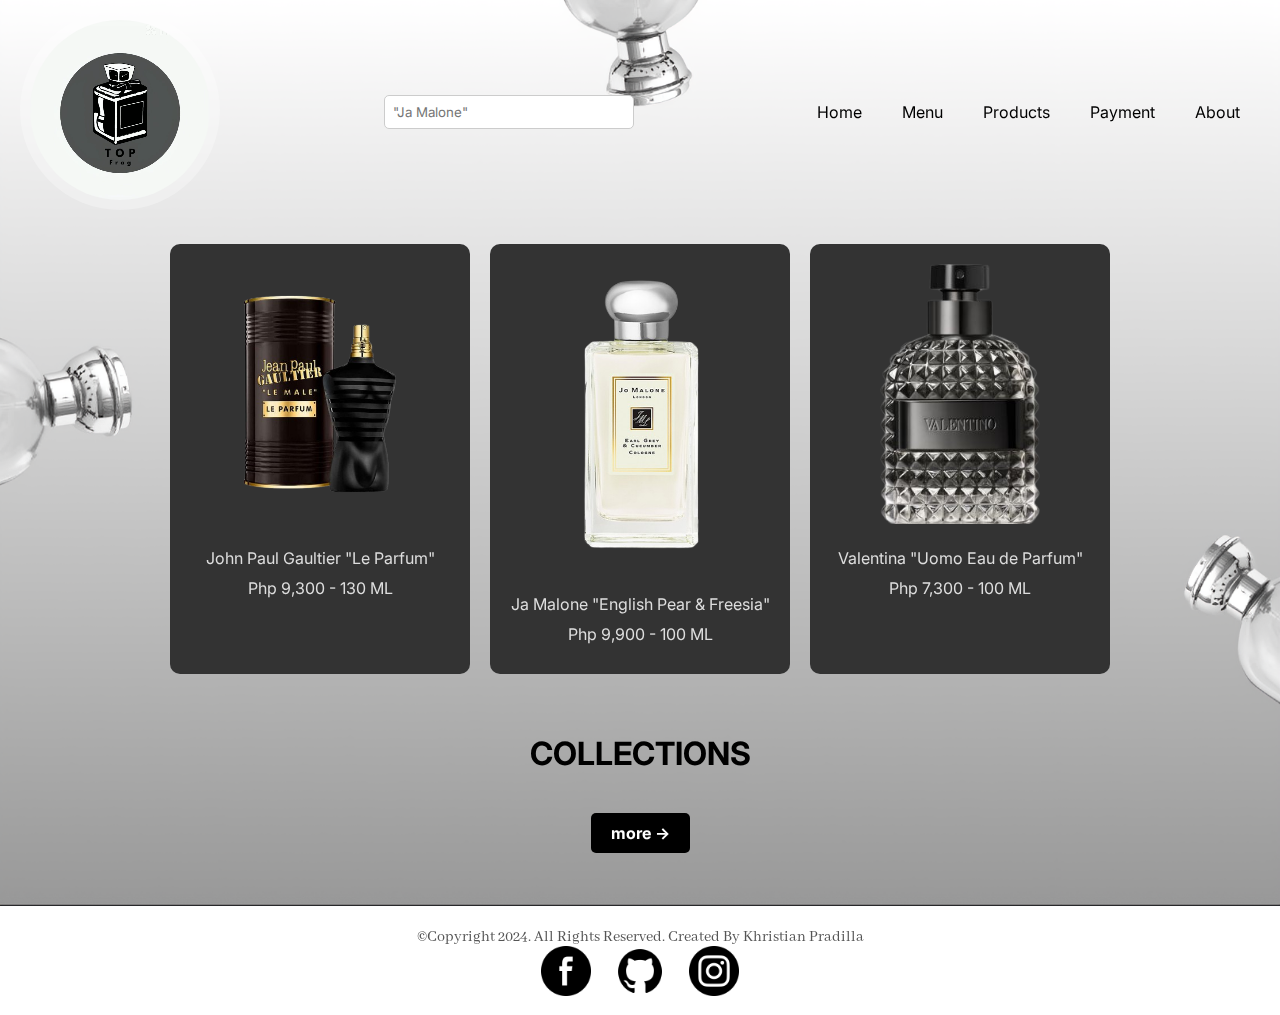
<file: index.html>
<!DOCTYPE html>
<html lang="en">
<head>
    <meta charset="UTF-8">
    <meta name="viewport" content="width=device-width, initial-scale=1.0">
    <title>Top Frag Perfume Collection</title>

    <!-- Google Fonts -->
    <link href="https://fonts.googleapis.com/css2?family=Abhaya+Libre:wght@400&family=Inknut+Antiqua:wght@400&family=Inter:wght@400&display=swap" rel="stylesheet">

    <!-- External CSS -->
    <link rel="stylesheet" href="style.css">
</head>
<body>
    <header class="header">
        <div class="logo">
            <a href="index.html">
                <video width="200" height="auto" autoplay muted loop>
                    <source src="Images/Logo.mp4" type="video/mp4">
                    Your browser does not support the video tag.
                </video>
            </a>
        </div>
        <div class="search-bar">
            <input type="text" placeholder='"Ja Malone"' />
        </div>

        <!-- Hamburger Icon (Mobile Only) -->
        <div class="burger-menu" id="hamburger-icon" onclick="location.href='Menu.html';">
            ☰ <!-- Hamburger icon -->
        </div>

        <!-- Navigation (Desktop) -->
        <nav id="desktop-menu">
            <a href="index.html">Home</a>
            <a href="Menu.html">Menu</a>
            <a href="Products.html">Products</a>
            <a href="Payment.html">Payment</a>
            <a href="About.html">About</a>
        </nav>
    </header>

    <!-- Main Content -->
    <main>
        <section class="product-collection">
            <div class="product">
                <img src="Images/jpgleMale.png" alt="John Paul Gaultier Le Parfum">
                <p>John Paul Gaultier "Le Parfum"</p>
                <p>Php 9,300 - 130 ML</p>
            </div>
            <div class="product">
                <img src="Images/JO earl.png" alt="Ja Malone English Pear & Freesia">
                <p>Ja Malone "English Pear & Freesia"</p>
                <p>Php 9,900 - 100 ML</p>
            </div>
            <div class="product">
                <img src="Images/Valentino Black.png" alt="Valentina Uomo Eau de Parfum">
                <p>Valentina "Uomo Eau de Parfum"</p>
                <p>Php 7,300 - 100 ML</p>
            </div>
        </section>

        <section class="collections">
            <h2>COLLECTIONS</h2>
            <a href="Products.html" class="more-link">more →</a>
        </section>
    </main>

    <!-- Footer -->
    <footer>
        <p>©Copyright 2024. All Rights Reserved. Created By Khristian Pradilla</p>
        <div class="social-icons">
            <a href="https://www.facebook.com/KhristianPradsss/" target="_blank">
                <img src="Images/287739_facebook_icon.png" alt="Facebook">
            </a>
            <a href="https://github.com/keyshrimp" target="_blank">
                <img src="Images/211904_social_github_icon.png" alt="GitHub">
            </a>
            <a href="https://www.instagram.com/_khriii?igsh=aDhmZnNyb2xtMnNs&utm_source=qr" target="_blank">
                <img src="Images/5279112_camera_instagram_social media_instagram logo_icon.png" alt="Instagram">
            </a>
        </div>
    </footer>

    <!-- External JavaScript -->
    <script src="script.js"></script>
</body>
</html>
</file>
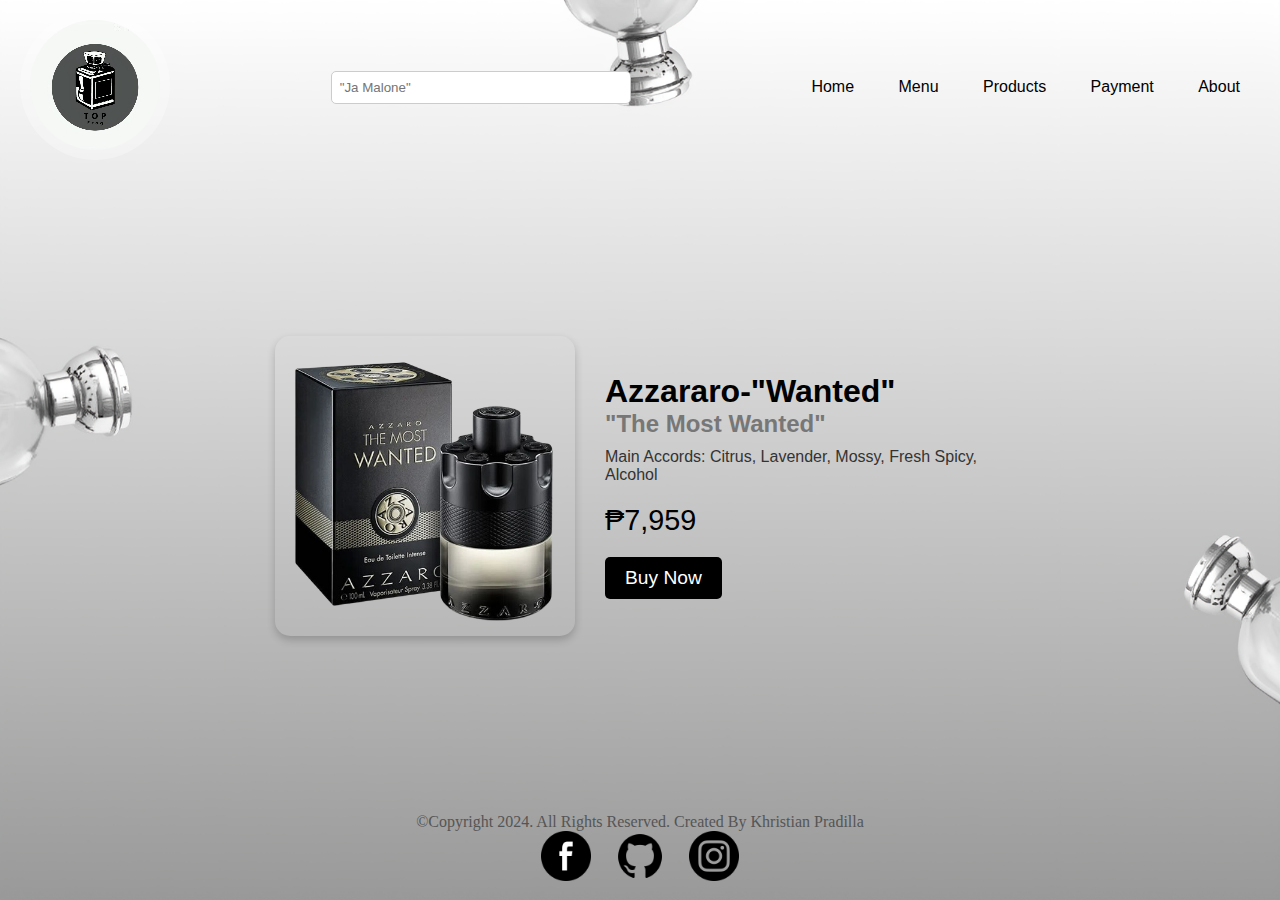
<file: Azzaro.html>
<!DOCTYPE html>
<html lang="en">
<head>
    <meta charset="UTF-8">
    <meta name="viewport" content="width=device-width, initial-scale=1.0">
    <title>Product Detail - Top Frag</title>
    <style>
        * {
            margin: 0;
            padding: 0;
            box-sizing: border-box;
        }
        html, body {
            height: 100%;
            font-family: 'Inter', sans-serif;
            background: url(Images/bgfig.png) no-repeat center center fixed;
            background-size: cover;
            display: flex;
            flex-direction: column;
        }

        .product-detail-container {
            flex-grow: 1;
            margin: 20px 0;
            display: flex;
            align-items: center;
            justify-content: center;
            gap: 30px;
        }

        .product-detail-container img {
            width: 300px;
            border-radius: 15px;
            box-shadow: 0 4px 8px rgba(0, 0, 0, 0.2);
        }

        .product-info {
            max-width: 400px;
        }

        .product-info h1 {
            font-size: 2rem;
        }

        .product-info h2 {
            font-size: 1.5rem;
            color: #777;
        }

        .product-info p {
            font-size: 1rem;
            margin-top: 10px;
            color: #333;
        }

        .product-info .price {
            font-size: 1.8rem;
            color: #000;
            margin-top: 20px;
        }

        .product-info .buy-now {
            margin-top: 20px;
        }

        .buy-now-btn {
            display: inline-block;
            background-color: #000;
            color: #fff;
            padding: 10px 20px;
            text-decoration: none;
            border-radius: 5px;
            font-size: 1.2rem;
            font-family: 'Inter', sans-serif;
            transition: background-color 0.3s ease;
        }

        .buy-now-btn:hover {
            background-color: #444;
        }

        footer {
            background-color: transparent; 
            text-align: center;
            padding: 15px 0;
            margin-top: auto; 
        }

        footer p {
            color: #555;
            font-family: 'Abhaya Libre', serif;
        }

        footer .social-icons a {
            display: inline-block; 
        }

        footer .social-icons img {
            width: 50px;
            height: 50px;
            margin: 0 10px;
        }

        .header {
            display: flex;
            justify-content: space-between;
            align-items: center;
            padding: 10px 20px;
            background-color: transparent;
            position: relative;
        }

        .header .logo video {
            width: 150px; /* Adjust the width of the video */
            height: auto;
            border-radius: 50%; /* Keep the rounded style */
            background-color: rgba(255, 255, 255, 0.3);
            padding: 10px;
        }

        .header .search-bar {
            flex-grow: 1;
            display: flex;
            justify-content: center;
        }

        .header .search-bar input {
            padding: 8px;
            border-radius: 5px;
            border: 1px solid #ccc;
            font-family: 'Inter', sans-serif;
            width: 300px; /* Adjusted width for the search bar */
        }

        .header nav {
            flex: 0 0 auto;
        }

        .header nav a {
            margin: 0 10px;
            text-decoration: none;
            color: black;
            font-weight: 400;
            font-family: 'Inter', sans-serif;
            position: relative;
            padding: 5px 10px;
            transition: all 0.3s ease;
        }

        .header nav a:hover {
            color: white;
            background-color: black;
            border-radius: 5px;
            padding: 5px 15px;
        }

        .burger-menu {
            display: none;
            flex-direction: column;
            cursor: pointer;
        }

        .burger-menu span {
            display: block;
            width: 25px;
            height: 3px;
            margin: 5px 0;
            background-color: black;
        }

        /* Media Queries for tablet and mobile */
        @media (max-width: 1024px) {
            .header {
                flex-direction: row;
                justify-content: space-between;
            }

            .burger-menu {
                display: block;
                font-size: 30px;
                cursor: pointer;
                position: absolute;
                top: 10px;
                right: 20px;
                z-index: 10;
            }

            nav#desktop-menu {
                display: none;
            }

            /* Mobile menu */
            .mobile-menu-active nav#desktop-menu {
                display: flex;
                flex-direction: column;
                position: absolute;
                top: 50px;
                right: 20px;
                background-color: white;
                padding: 10px;
                border-radius: 5px;
                box-shadow: 0 4px 8px rgba(0, 0, 0, 0.1);
            }

            .mobile-menu-active nav#desktop-menu a {
                padding: 10px;
                color: black;
            }

            .mobile-menu-active nav#desktop-menu a:hover {
                background-color: #f0f0f0;
            }

            .product-detail-container {
                flex-direction: column; 
                align-items: center;
            }

            .product-detail-container img {
                width: 100%; 
                max-width: 300px; 
            }

            .product-info {
                text-align: center; 
            }

            .header {
                flex-direction: row; 
                justify-content: space-between; 
            }

            .header .search-bar input {
                width: 80%; 
            }

            .burger-menu {
                display: block; 
                font-size: 30px; 
                cursor: pointer; 
                position: absolute; 
                top: 10px; 
                right: 20px; 
                z-index: 10; 
            }

            nav {
                display: none; 
            }

            .mobile-menu-active nav {
                display: flex; 
                flex-direction: column; 
                position: absolute; 
                top: 50px; 
                right: 20px; 
                background-color: white; 
                padding: 10px; 
                border-radius: 5px; 
                box-shadow: 0 4px 8px rgba(0, 0, 0, 0.1); 
            }

            .mobile-menu-active nav a {
                color: black; 
                padding: 10px; 
                text-align: left; 
            }

            .logo video {
                border-radius: 50%;
                background-color: rgba(255, 255, 255, 0.3);
                padding: 10px;
                width: 40%;
            }

        /* Desktop view */
        @media (min-width: 1025px) {
            .burger-menu {
                display: none;
            }

            nav#desktop-menu {
                display: flex;
            }
        }
    }
    </style>
</head>
<body>
    <header class="header">
        <div class="logo">
            <a href="index.html">
                <video width="200" height="auto" autoplay muted loop>
                    <source src="Images/Logo.mp4" type="video/mp4">
                    Your browser does not support the video tag.
                </video>
            </a>
        </div>
        <div class="search-bar">
            <input type="text" placeholder='"Ja Malone"' />
        </div>

        <!-- Hamburger Icon (Mobile Only) -->
        <div class="burger-menu" id="hamburger-icon" onclick="location.href='Menu.html';">
            ☰ <!-- Hamburger icon -->
        </div>
        <!-- Navigation (Desktop) -->
        <nav id="desktop-menu">
            <a href="index.html">Home</a>
            <a href="Menu.html">Menu</a>
            <a href="Products.html">Products</a>
            <a href="Payment.html">Payment</a>
            <a href="About.html">About</a>
        </nav>

        
    </header>

    <div class="product-detail-container">
        <img src="Images/Azzaro Black.png" alt="JPG Gold">
        <div class="product-info">
            <h1>Azzararo-"Wanted"</h1>
            <h2>"The Most Wanted"</h2>
            <p>Main Accords: Citrus, Lavender, Mossy, Fresh Spicy, Alcohol</p>
            <div class="price">₱7,959</div>
            
            <!-- Buy Now Button -->
            <div class="buy-now">
                <a href="Payment.html" class="buy-now-btn">Buy Now</a>
            </div>
        </div>
    </div>

    <footer>
        <p>©Copyright 2024. All Rights Reserved. Created By Khristian Pradilla</p>
        <div class="social-icons">
            <a href="https://www.facebook.com/KhristianPradsss/" target="_blank">
                <img src="Images/287739_facebook_icon.png" alt="Facebook">
            </a>
            <a href="https://github.com/keyshrimp" target="_blank">
                <img src="Images/211904_social_github_icon.png" alt="GitHub">
            </a>
            <a href="https://www.instagram.com/_khriii?igsh=aDhmZnNyb2xtMnNs&utm_source=qr" target="_blank">
                <img src="Images/5279112_camera_instagram_social media_instagram logo_icon.png" alt="Instagram">
            </a>
        </div>
    </footer>

</body>
</html>
</file>
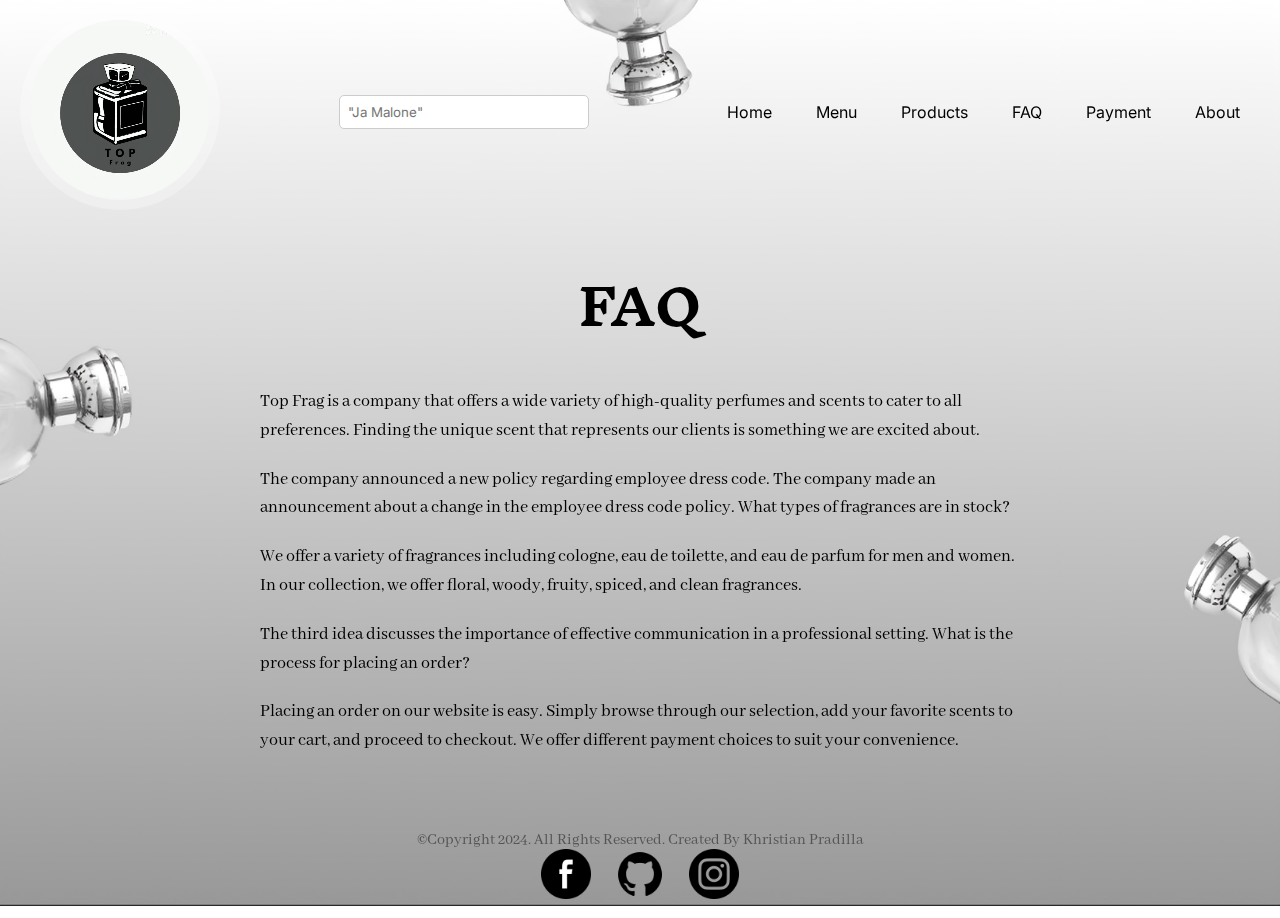
<file: FAQ.html>
<!DOCTYPE html>
<html lang="en">
<head>
    <meta charset="UTF-8">
    <meta name="viewport" content="width=device-width, initial-scale=1.0">
    <title>FAQ - Top Frag</title>

    <!-- Google Fonts for Inter, Abhaya Libre, and Inknut Antiqua -->
    <link href="https://fonts.googleapis.com/css2?family=Abhaya+Libre:wght@400&family=Inknut+Antiqua:wght@400&family=Inter:wght@400&display=swap" rel="stylesheet">

    <style>
        * {
            margin: 0;
            padding: 0;
            box-sizing: border-box;
        }

        html, body {
            height: 100%;
            font-family: 'Inter', sans-serif;
            background: url(Images/bgfig.png) no-repeat center center fixed;
            background-size: cover; /* Ensure the background covers the entire screen */
            display: flex; /* Use flexbox for full height */
            flex-direction: column; /* Align children vertically */
        }

        .header {
            display: flex;
            justify-content: space-between;
            align-items: center;
            padding: 10px 20px;
            background-color: transparent;
        }

        .header .logo img {
            width: 200px; 
            height: auto; 
        }

        .header .search-bar {
            flex-grow: 1; 
            display: flex;
            justify-content: center; 
        }

        .header .search-bar input {
            padding: 8px;
            border-radius: 5px;
            border: 1px solid #ccc;
            font-family: 'Inter', sans-serif;
            width: 250px; 
        }

        .header nav {
            flex: 0 0 auto; 
        }

        .header nav a {
            margin: 0 10px;
            text-decoration: none;
            color: black;
            font-weight: 400;
            font-family: 'Inter', sans-serif;
            position: relative;
            padding: 5px 10px;
            transition: all 0.3s ease; 
        }

        .header nav a:hover {
            color: white; 
            background-color: black; 
            border-radius: 5px; 
            padding: 5px 15px; 
        }

        .faq-content {
            padding: 20px; /* Reduced padding */
            flex-grow: 1; 
            max-width: 800px; 
            margin: auto; 
        }

        .faq-content h1 {
            text-align: center; 
            font-size: 48px; 
            margin-bottom: 20px; 
            font-family: 'Inknut Antiqua', serif; 
        }

        .faq-content p {
            font-size: 18px; 
            margin-bottom: 20px; 
            line-height: 1.6; 
            font-family: 'Abhaya Libre', serif;
        }

        footer {
            background-color: transparent; 
            text-align: center;
            padding: 15px 0;
            margin-top: 20px; 
        }

        footer p {
            color: #555;
            font-family: 'Abhaya Libre', serif;
        }

        footer .social-icons a {
            display: inline-block; 
        }

        footer .social-icons img {
            width: 50px;
            height: 50px;
            margin: 0 10px;
        }
        .logo video {
        border-radius: 50%;
        background-color: rgba(255, 255, 255, 0.3); /* White with opacity */
        padding: 10px;
        }
    </style>

<script>
    window.onload = function() {
        // Load the click and hover sound
        var clickSound = new Audio('Media/mixkit-cool-interface-click-tone-2568.wav');
        var hoverSound = new Audio('Media/mixkit-cool-interface-click-tone-2568.wav'); // You can replace with a different sound

        // Get all clickable elements (links, buttons, inputs, etc.)
        var clickableElements = document.querySelectorAll('a, button, input[type="submit"], input[type="button"]');

        // Add event listeners to play the sound when clicked
        clickableElements.forEach(function(element) {
            element.addEventListener('click', function() {
                clickSound.play();
            });
        });

        // Add event listeners to menu links to play sound on hover
        var menuLinks = document.querySelectorAll('nav a');
        menuLinks.forEach(function(link) {
            link.addEventListener('mouseenter', function() {
                hoverSound.play();
            });
        });
    };
</script>

</head>
<body>

    <header class="header">
        <div class="logo">
            <a href="index.html">
                <video width="200" height="auto" autoplay muted loop>
                    <source src="Images/Logo.mp4" type="video/mp4">
                    Your browser does not support the video tag.
                </video>
            </a>
        </div>
        <div class="search-bar">
            <input type="text" placeholder='"Ja Malone"' />
        </div>
        <nav>
            <a href="index.html">Home</a>
            <a href="Menu.html">Menu</a>
            <a href="Products.html">Products</a>
            <a href="FAQ.html">FAQ</a>
            <a href="Payment.html">Payment</a>
            <a href="About.html">About</a>
        </nav>
    </header>

    <div class="faq-content">
        <h1>FAQ</h1>
        <p>Top Frag is a company that offers a wide variety of high-quality perfumes and scents to cater to all preferences. Finding the unique scent that represents our clients is something we are excited about.</p>
        <p>The company announced a new policy regarding employee dress code. The company made an announcement about a change in the employee dress code policy. What types of fragrances are in stock?</p>
        <p>We offer a variety of fragrances including cologne, eau de toilette, and eau de parfum for men and women. In our collection, we offer floral, woody, fruity, spiced, and clean fragrances.</p>
        <p>The third idea discusses the importance of effective communication in a professional setting. What is the process for placing an order?</p>
        <p>Placing an order on our website is easy. Simply browse through our selection, add your favorite scents to your cart, and proceed to checkout. We offer different payment choices to suit your convenience.</p>
    </div>

    <footer>
        <p>©Copyright 2024. All Rights Reserved. Created By Khristian Pradilla</p>
        <div class="social-icons">
            <a href="https://www.facebook.com/KhristianPradsss/" target="_blank">
                <img src="Images/287739_facebook_icon.png" alt="Facebook">
            </a>
            <a href="https://github.com/keyshrimp" target="_blank">
                <img src="Images/211904_social_github_icon.png" alt="GitHub">
            </a>
            <a href="https://www.instagram.com/_khriii?igsh=aDhmZnNyb2xtMnNs&utm_source=qr" target="_blank">
                <img src="Images/5279112_camera_instagram_social media_instagram logo_icon.png" alt="Instagram">
            </a>
        </div>
    </footer>

</body>
</html>
</file>
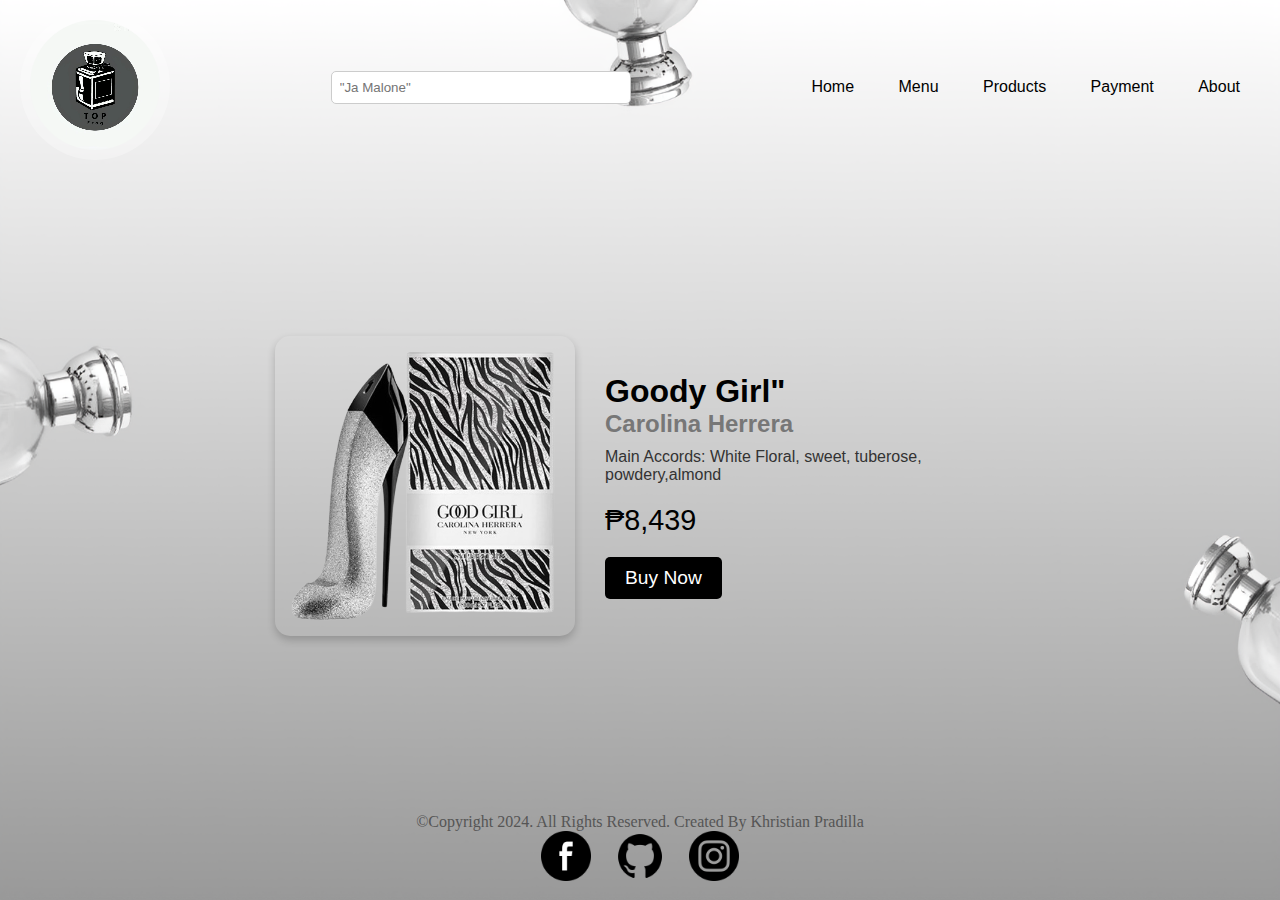
<file: GoodGirl.html>
<!DOCTYPE html>
<html lang="en">
<head>
    <meta charset="UTF-8">
    <meta name="viewport" content="width=device-width, initial-scale=1.0">
    <title>Product Detail - Top Frag</title>
    <style>
        * {
            margin: 0;
            padding: 0;
            box-sizing: border-box;
        }
        html, body {
            height: 100%;
            font-family: 'Inter', sans-serif;
            background: url(Images/bgfig.png) no-repeat center center fixed;
            background-size: cover;
            display: flex;
            flex-direction: column;
        }

        .product-detail-container {
            flex-grow: 1;
            margin: 20px 0;
            display: flex;
            align-items: center;
            justify-content: center;
            gap: 30px;
        }

        .product-detail-container img {
            width: 300px;
            border-radius: 15px;
            box-shadow: 0 4px 8px rgba(0, 0, 0, 0.2);
        }

        .product-info {
            max-width: 400px;
        }

        .product-info h1 {
            font-size: 2rem;
        }

        .product-info h2 {
            font-size: 1.5rem;
            color: #777;
        }

        .product-info p {
            font-size: 1rem;
            margin-top: 10px;
            color: #333;
        }

        .product-info .price {
            font-size: 1.8rem;
            color: #000;
            margin-top: 20px;
        }

        .product-info .buy-now {
            margin-top: 20px;
        }

        .buy-now-btn {
            display: inline-block;
            background-color: #000;
            color: #fff;
            padding: 10px 20px;
            text-decoration: none;
            border-radius: 5px;
            font-size: 1.2rem;
            font-family: 'Inter', sans-serif;
            transition: background-color 0.3s ease;
        }

        .buy-now-btn:hover {
            background-color: #444;
        }

        footer {
            background-color: transparent; 
            text-align: center;
            padding: 15px 0;
            margin-top: auto; 
        }

        footer p {
            color: #555;
            font-family: 'Abhaya Libre', serif;
        }

        footer .social-icons a {
            display: inline-block; 
        }

        footer .social-icons img {
            width: 50px;
            height: 50px;
            margin: 0 10px;
        }

        .header {
            display: flex;
            justify-content: space-between;
            align-items: center;
            padding: 10px 20px;
            background-color: transparent;
            position: relative;
        }

        .header .logo video {
            width: 150px; /* Adjust the width of the video */
            height: auto;
            border-radius: 50%; /* Keep the rounded style */
            background-color: rgba(255, 255, 255, 0.3);
            padding: 10px;
        }

        .header .search-bar {
            flex-grow: 1;
            display: flex;
            justify-content: center;
        }

        .header .search-bar input {
            padding: 8px;
            border-radius: 5px;
            border: 1px solid #ccc;
            font-family: 'Inter', sans-serif;
            width: 300px; /* Adjusted width for the search bar */
        }

        .header nav {
            flex: 0 0 auto;
        }

        .header nav a {
            margin: 0 10px;
            text-decoration: none;
            color: black;
            font-weight: 400;
            font-family: 'Inter', sans-serif;
            position: relative;
            padding: 5px 10px;
            transition: all 0.3s ease;
        }

        .header nav a:hover {
            color: white;
            background-color: black;
            border-radius: 5px;
            padding: 5px 15px;
        }

        .burger-menu {
            display: none;
            flex-direction: column;
            cursor: pointer;
        }

        .burger-menu span {
            display: block;
            width: 25px;
            height: 3px;
            margin: 5px 0;
            background-color: black;
        }

        /* Media Queries for tablet and mobile */
        @media (max-width: 1024px) {
            .header {
                flex-direction: row;
                justify-content: space-between;
            }

            .burger-menu {
                display: block;
                font-size: 30px;
                cursor: pointer;
                position: absolute;
                top: 10px;
                right: 20px;
                z-index: 10;
            }

            nav#desktop-menu {
                display: none;
            }

            /* Mobile menu */
            .mobile-menu-active nav#desktop-menu {
                display: flex;
                flex-direction: column;
                position: absolute;
                top: 50px;
                right: 20px;
                background-color: white;
                padding: 10px;
                border-radius: 5px;
                box-shadow: 0 4px 8px rgba(0, 0, 0, 0.1);
            }

            .mobile-menu-active nav#desktop-menu a {
                padding: 10px;
                color: black;
            }

            .mobile-menu-active nav#desktop-menu a:hover {
                background-color: #f0f0f0;
            }

            .product-detail-container {
                flex-direction: column; 
                align-items: center;
            }

            .product-detail-container img {
                width: 100%; 
                max-width: 300px; 
            }

            .product-info {
                text-align: center; 
            }

            .header {
                flex-direction: row; 
                justify-content: space-between; 
            }

            .header .search-bar input {
                width: 80%; 
            }

            .burger-menu {
                display: block; 
                font-size: 30px; 
                cursor: pointer; 
                position: absolute; 
                top: 10px; 
                right: 20px; 
                z-index: 10; 
            }

            nav {
                display: none; 
            }

            .mobile-menu-active nav {
                display: flex; 
                flex-direction: column; 
                position: absolute; 
                top: 50px; 
                right: 20px; 
                background-color: white; 
                padding: 10px; 
                border-radius: 5px; 
                box-shadow: 0 4px 8px rgba(0, 0, 0, 0.1); 
            }

            .mobile-menu-active nav a {
                color: black; 
                padding: 10px; 
                text-align: left; 
            }

            .logo video {
                border-radius: 50%;
                background-color: rgba(255, 255, 255, 0.3);
                padding: 10px;
                width: 40%;
            }

        /* Desktop view */
        @media (min-width: 1025px) {
            .burger-menu {
                display: none;
            }

            nav#desktop-menu {
                display: flex;
            }
        }
    }
    </style>
</head>
<body>
    <header class="header">
        <div class="logo">
            <a href="Index.html">
                <video width="200" height="auto" autoplay muted loop>
                    <source src="Images/Logo.mp4" type="video/mp4">
                    Your browser does not support the video tag.
                </video>
            </a>
        </div>
        <div class="search-bar">
            <input type="text" placeholder='"Ja Malone"' />
        </div>

        <!-- Hamburger Icon (Mobile Only) -->
        <div class="burger-menu" id="hamburger-icon" onclick="location.href='Menu.html';">
            ☰ <!-- Hamburger icon -->
        </div>
        <!-- Navigation (Desktop) -->
        <nav id="desktop-menu">
            <a href="Index.html">Home</a>
            <a href="Menu.html">Menu</a>
            <a href="Products.html">Products</a>
            <a href="Payment.html">Payment</a>
            <a href="About.html">About</a>
        </nav>

        
    </header>

    <div class="product-detail-container">
        <img src="Images/GoodGirl Silver.png" alt="JPG Gold">
        <div class="product-info">
            <h1>Goody Girl"</h1>
            <h2>Carolina Herrera</h2>
            <p>Main Accords: White Floral, sweet, tuberose, powdery,almond</p>
            <div class="price">₱8,439</div>
            
            <!-- Buy Now Button -->
            <div class="buy-now">
                <a href="Payment.html" class="buy-now-btn">Buy Now</a>
            </div>
        </div>
    </div>

    <footer>
        <p>©Copyright 2024. All Rights Reserved. Created By Khristian Pradilla</p>
        <div class="social-icons">
            <a href="https://www.facebook.com/KhristianPradsss/" target="_blank">
                <img src="Images/287739_facebook_icon.png" alt="Facebook">
            </a>
            <a href="https://github.com/keyshrimp" target="_blank">
                <img src="Images/211904_social_github_icon.png" alt="GitHub">
            </a>
            <a href="https://www.instagram.com/_khriii?igsh=aDhmZnNyb2xtMnNs&utm_source=qr" target="_blank">
                <img src="Images/5279112_camera_instagram_social media_instagram logo_icon.png" alt="Instagram">
            </a>
        </div>
    </footer>

</body>
</html>
</file>
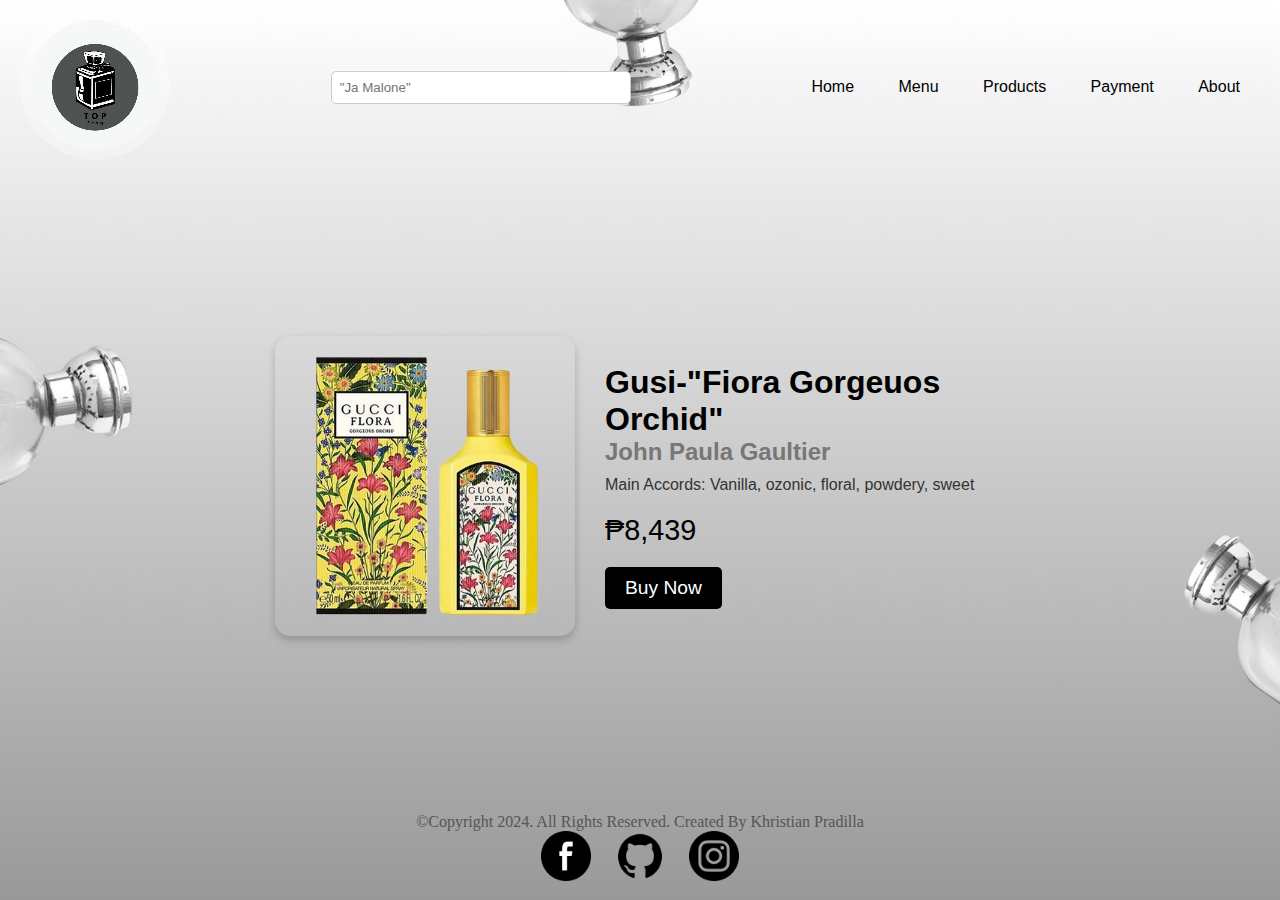
<file: Gucci.html>
<!DOCTYPE html>
<html lang="en">
<head>
    <meta charset="UTF-8">
    <meta name="viewport" content="width=device-width, initial-scale=1.0">
    <title>Product Detail - Top Frag</title>
    <style>
        * {
            margin: 0;
            padding: 0;
            box-sizing: border-box;
        }
        html, body {
            height: 100%;
            font-family: 'Inter', sans-serif;
            background: url(Images/bgfig.png) no-repeat center center fixed;
            background-size: cover;
            display: flex;
            flex-direction: column;
        }

        .product-detail-container {
            flex-grow: 1;
            margin: 20px 0;
            display: flex;
            align-items: center;
            justify-content: center;
            gap: 30px;
        }

        .product-detail-container img {
            width: 300px;
            border-radius: 15px;
            box-shadow: 0 4px 8px rgba(0, 0, 0, 0.2);
        }

        .product-info {
            max-width: 400px;
        }

        .product-info h1 {
            font-size: 2rem;
        }

        .product-info h2 {
            font-size: 1.5rem;
            color: #777;
        }

        .product-info p {
            font-size: 1rem;
            margin-top: 10px;
            color: #333;
        }

        .product-info .price {
            font-size: 1.8rem;
            color: #000;
            margin-top: 20px;
        }

        .product-info .buy-now {
            margin-top: 20px;
        }

        .buy-now-btn {
            display: inline-block;
            background-color: #000;
            color: #fff;
            padding: 10px 20px;
            text-decoration: none;
            border-radius: 5px;
            font-size: 1.2rem;
            font-family: 'Inter', sans-serif;
            transition: background-color 0.3s ease;
        }

        .buy-now-btn:hover {
            background-color: #444;
        }

        footer {
            background-color: transparent; 
            text-align: center;
            padding: 15px 0;
            margin-top: auto; 
        }

        footer p {
            color: #555;
            font-family: 'Abhaya Libre', serif;
        }

        footer .social-icons a {
            display: inline-block; 
        }

        footer .social-icons img {
            width: 50px;
            height: 50px;
            margin: 0 10px;
        }

        .header {
            display: flex;
            justify-content: space-between;
            align-items: center;
            padding: 10px 20px;
            background-color: transparent;
            position: relative;
        }

        .header .logo video {
            width: 150px; /* Adjust the width of the video */
            height: auto;
            border-radius: 50%; /* Keep the rounded style */
            background-color: rgba(255, 255, 255, 0.3);
            padding: 10px;
        }

        .header .search-bar {
            flex-grow: 1;
            display: flex;
            justify-content: center;
        }

        .header .search-bar input {
            padding: 8px;
            border-radius: 5px;
            border: 1px solid #ccc;
            font-family: 'Inter', sans-serif;
            width: 300px; /* Adjusted width for the search bar */
        }

        .header nav {
            flex: 0 0 auto;
        }

        .header nav a {
            margin: 0 10px;
            text-decoration: none;
            color: black;
            font-weight: 400;
            font-family: 'Inter', sans-serif;
            position: relative;
            padding: 5px 10px;
            transition: all 0.3s ease;
        }

        .header nav a:hover {
            color: white;
            background-color: black;
            border-radius: 5px;
            padding: 5px 15px;
        }

        .burger-menu {
            display: none;
            flex-direction: column;
            cursor: pointer;
        }

        .burger-menu span {
            display: block;
            width: 25px;
            height: 3px;
            margin: 5px 0;
            background-color: black;
        }

        /* Media Queries for tablet and mobile */
        @media (max-width: 1024px) {
            .header {
                flex-direction: row;
                justify-content: space-between;
            }

            .burger-menu {
                display: block;
                font-size: 30px;
                cursor: pointer;
                position: absolute;
                top: 10px;
                right: 20px;
                z-index: 10;
            }

            nav#desktop-menu {
                display: none;
            }

            /* Mobile menu */
            .mobile-menu-active nav#desktop-menu {
                display: flex;
                flex-direction: column;
                position: absolute;
                top: 50px;
                right: 20px;
                background-color: white;
                padding: 10px;
                border-radius: 5px;
                box-shadow: 0 4px 8px rgba(0, 0, 0, 0.1);
            }

            .mobile-menu-active nav#desktop-menu a {
                padding: 10px;
                color: black;
            }

            .mobile-menu-active nav#desktop-menu a:hover {
                background-color: #f0f0f0;
            }

            .product-detail-container {
                flex-direction: column; 
                align-items: center;
            }

            .product-detail-container img {
                width: 100%; 
                max-width: 300px; 
            }

            .product-info {
                text-align: center; 
            }

            .header {
                flex-direction: row; 
                justify-content: space-between; 
            }

            .header .search-bar input {
                width: 80%; 
            }

            .burger-menu {
                display: block; 
                font-size: 30px; 
                cursor: pointer; 
                position: absolute; 
                top: 10px; 
                right: 20px; 
                z-index: 10; 
            }

            nav {
                display: none; 
            }

            .mobile-menu-active nav {
                display: flex; 
                flex-direction: column; 
                position: absolute; 
                top: 50px; 
                right: 20px; 
                background-color: white; 
                padding: 10px; 
                border-radius: 5px; 
                box-shadow: 0 4px 8px rgba(0, 0, 0, 0.1); 
            }

            .mobile-menu-active nav a {
                color: black; 
                padding: 10px; 
                text-align: left; 
            }

            .logo video {
                border-radius: 50%;
                background-color: rgba(255, 255, 255, 0.3);
                padding: 10px;
                width: 40%;
            }

        /* Desktop view */
        @media (min-width: 1025px) {
            .burger-menu {
                display: none;
            }

            nav#desktop-menu {
                display: flex;
            }
        }
    }
    </style>
</head>
<body>
    <header class="header">
        <div class="logo">
            <a href="index.html">
                <video width="200" height="auto" autoplay muted loop>
                    <source src="Images/Logo.mp4" type="video/mp4">
                    Your browser does not support the video tag.
                </video>
            </a>
        </div>
        <div class="search-bar">
            <input type="text" placeholder='"Ja Malone"' />
        </div>

        <!-- Hamburger Icon (Mobile Only) -->
        <div class="burger-menu" id="hamburger-icon" onclick="location.href='Menu.html';">
            ☰ <!-- Hamburger icon -->
        </div>
        <!-- Navigation (Desktop) -->
        <nav id="desktop-menu">
            <a href="index.html">Home</a>
            <a href="Menu.html">Menu</a>
            <a href="Products.html">Products</a>
            <a href="Payment.html">Payment</a>
            <a href="About.html">About</a>
        </nav>

        
    </header>
    <div class="product-detail-container">
        <img src="Images/Gucci gold.png" alt="JPG Gold">
        <div class="product-info">
            <h1>Gusi-"Fiora Gorgeuos Orchid"</h1>
            <h2>John Paula Gaultier</h2>
            <p>Main Accords: Vanilla, ozonic, floral, powdery, sweet </p>
            <div class="price">₱8,439</div>
            
            <!-- Buy Now Button -->
            <div class="buy-now">
                <a href="Payment.html" class="buy-now-btn">Buy Now</a>
            </div>
        </div>
    </div>

    <footer>
        <p>©Copyright 2024. All Rights Reserved. Created By Khristian Pradilla</p>
        <div class="social-icons">
            <a href="https://www.facebook.com/KhristianPradsss/" target="_blank">
                <img src="Images/287739_facebook_icon.png" alt="Facebook">
            </a>
            <a href="https://github.com/keyshrimp" target="_blank">
                <img src="Images/211904_social_github_icon.png" alt="GitHub">
            </a>
            <a href="https://www.instagram.com/_khriii?igsh=aDhmZnNyb2xtMnNs&utm_source=qr" target="_blank">
                <img src="Images/5279112_camera_instagram_social media_instagram logo_icon.png" alt="Instagram">
            </a>
        </div>
    </footer>

</body>
</html>
</file>
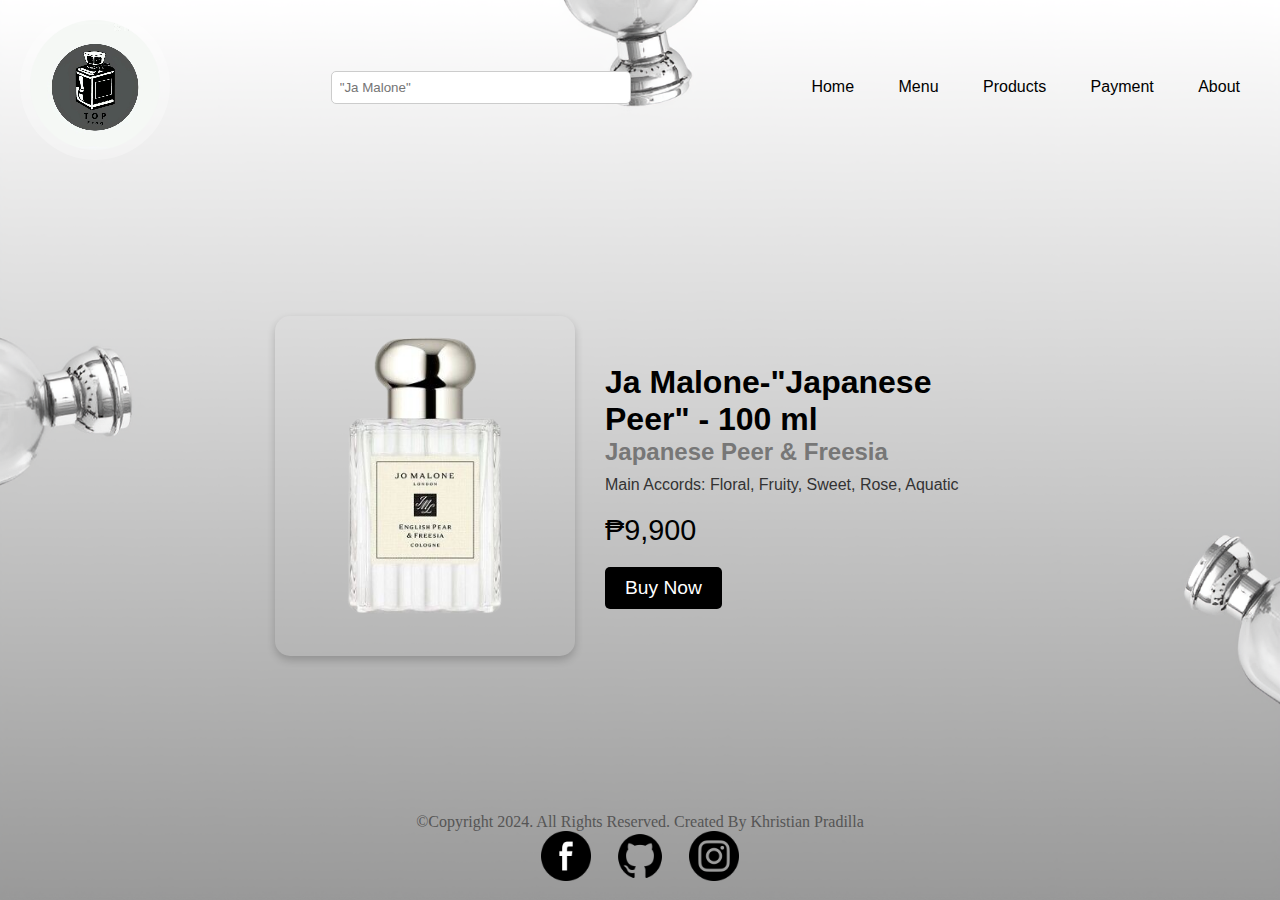
<file: JOWhiteENG.html>
<!DOCTYPE html>
<html lang="en">
<head>
    <meta charset="UTF-8">
    <meta name="viewport" content="width=device-width, initial-scale=1.0">
    <title>Product Detail - Top Frag</title>
    <style>
        * {
            margin: 0;
            padding: 0;
            box-sizing: border-box;
        }
        html, body {
            height: 100%;
            font-family: 'Inter', sans-serif;
            background: url(Images/bgfig.png) no-repeat center center fixed;
            background-size: cover;
            display: flex;
            flex-direction: column;
        }

        .product-detail-container {
            flex-grow: 1;
            margin: 20px 0;
            display: flex;
            align-items: center;
            justify-content: center;
            gap: 30px;
        }

        .product-detail-container img {
            width: 300px;
            border-radius: 15px;
            box-shadow: 0 4px 8px rgba(0, 0, 0, 0.2);
        }

        .product-info {
            max-width: 400px;
        }

        .product-info h1 {
            font-size: 2rem;
        }

        .product-info h2 {
            font-size: 1.5rem;
            color: #777;
        }

        .product-info p {
            font-size: 1rem;
            margin-top: 10px;
            color: #333;
        }

        .product-info .price {
            font-size: 1.8rem;
            color: #000;
            margin-top: 20px;
        }

        .product-info .buy-now {
            margin-top: 20px;
        }

        .buy-now-btn {
            display: inline-block;
            background-color: #000;
            color: #fff;
            padding: 10px 20px;
            text-decoration: none;
            border-radius: 5px;
            font-size: 1.2rem;
            font-family: 'Inter', sans-serif;
            transition: background-color 0.3s ease;
        }

        .buy-now-btn:hover {
            background-color: #444;
        }

        footer {
            background-color: transparent; 
            text-align: center;
            padding: 15px 0;
            margin-top: auto; 
        }

        footer p {
            color: #555;
            font-family: 'Abhaya Libre', serif;
        }

        footer .social-icons a {
            display: inline-block; 
        }

        footer .social-icons img {
            width: 50px;
            height: 50px;
            margin: 0 10px;
        }

        .header {
            display: flex;
            justify-content: space-between;
            align-items: center;
            padding: 10px 20px;
            background-color: transparent;
            position: relative;
        }

        .header .logo video {
            width: 150px; /* Adjust the width of the video */
            height: auto;
            border-radius: 50%; /* Keep the rounded style */
            background-color: rgba(255, 255, 255, 0.3);
            padding: 10px;
        }

        .header .search-bar {
            flex-grow: 1;
            display: flex;
            justify-content: center;
        }

        .header .search-bar input {
            padding: 8px;
            border-radius: 5px;
            border: 1px solid #ccc;
            font-family: 'Inter', sans-serif;
            width: 300px; /* Adjusted width for the search bar */
        }

        .header nav {
            flex: 0 0 auto;
        }

        .header nav a {
            margin: 0 10px;
            text-decoration: none;
            color: black;
            font-weight: 400;
            font-family: 'Inter', sans-serif;
            position: relative;
            padding: 5px 10px;
            transition: all 0.3s ease;
        }

        .header nav a:hover {
            color: white;
            background-color: black;
            border-radius: 5px;
            padding: 5px 15px;
        }

        .burger-menu {
            display: none;
            flex-direction: column;
            cursor: pointer;
        }

        .burger-menu span {
            display: block;
            width: 25px;
            height: 3px;
            margin: 5px 0;
            background-color: black;
        }

        /* Media Queries for tablet and mobile */
        @media (max-width: 1024px) {
            .header {
                flex-direction: row;
                justify-content: space-between;
            }

            .burger-menu {
                display: block;
                font-size: 30px;
                cursor: pointer;
                position: absolute;
                top: 10px;
                right: 20px;
                z-index: 10;
            }

            nav#desktop-menu {
                display: none;
            }

            /* Mobile menu */
            .mobile-menu-active nav#desktop-menu {
                display: flex;
                flex-direction: column;
                position: absolute;
                top: 50px;
                right: 20px;
                background-color: white;
                padding: 10px;
                border-radius: 5px;
                box-shadow: 0 4px 8px rgba(0, 0, 0, 0.1);
            }

            .mobile-menu-active nav#desktop-menu a {
                padding: 10px;
                color: black;
            }

            .mobile-menu-active nav#desktop-menu a:hover {
                background-color: #f0f0f0;
            }

            .product-detail-container {
                flex-direction: column; 
                align-items: center;
            }

            .product-detail-container img {
                width: 100%; 
                max-width: 300px; 
            }

            .product-info {
                text-align: center; 
            }

            .header {
                flex-direction: row; 
                justify-content: space-between; 
            }

            .header .search-bar input {
                width: 80%; 
            }

            .burger-menu {
                display: block; 
                font-size: 30px; 
                cursor: pointer; 
                position: absolute; 
                top: 10px; 
                right: 20px; 
                z-index: 10; 
            }

            nav {
                display: none; 
            }

            .mobile-menu-active nav {
                display: flex; 
                flex-direction: column; 
                position: absolute; 
                top: 50px; 
                right: 20px; 
                background-color: white; 
                padding: 10px; 
                border-radius: 5px; 
                box-shadow: 0 4px 8px rgba(0, 0, 0, 0.1); 
            }

            .mobile-menu-active nav a {
                color: black; 
                padding: 10px; 
                text-align: left; 
            }

            .logo video {
                border-radius: 50%;
                background-color: rgba(255, 255, 255, 0.3);
                padding: 10px;
                width: 40%;
            }

        /* Desktop view */
        @media (min-width: 1025px) {
            .burger-menu {
                display: none;
            }

            nav#desktop-menu {
                display: flex;
            }
        }
    }
    </style>
</head>
<body>
    <header class="header">
        <div class="logo">
            <a href="index.html">
                <video width="200" height="auto" autoplay muted loop>
                    <source src="Images/Logo.mp4" type="video/mp4">
                    Your browser does not support the video tag.
                </video>
            </a>
        </div>
        <div class="search-bar">
            <input type="text" placeholder='"Ja Malone"' />
        </div>

        <!-- Hamburger Icon (Mobile Only) -->
        <div class="burger-menu" id="hamburger-icon" onclick="location.href='Menu.html';">
            ☰ <!-- Hamburger icon -->
        </div>
        <!-- Navigation (Desktop) -->
        <nav id="desktop-menu">
            <a href="index.html">Home</a>
            <a href="Menu.html">Menu</a>
            <a href="Products.html">Products</a>
            <a href="Payment.html">Payment</a>
            <a href="About.html">About</a>
        </nav>

        
    </header>

    <div class="product-detail-container">
        <img src="Images/JO English.png" alt="JPG Gold">
        <div class="product-info">
            <h1>Ja Malone-"Japanese Peer" - 100 ml</h1>
            <h2>Japanese Peer & Freesia</h2>
            <p>Main Accords: Floral, Fruity, Sweet, Rose, Aquatic</p>
            <div class="price">₱9,900</div>
            
            <!-- Buy Now Button -->
            <div class="buy-now">
                <a href="Payment.html" class="buy-now-btn">Buy Now</a>
            </div>
        </div>
    </div>

    <footer>
        <p>©Copyright 2024. All Rights Reserved. Created By Khristian Pradilla</p>
        <div class="social-icons">
            <a href="https://www.facebook.com/KhristianPradsss/" target="_blank">
                <img src="Images/287739_facebook_icon.png" alt="Facebook">
            </a>
            <a href="https://github.com/keyshrimp" target="_blank">
                <img src="Images/211904_social_github_icon.png" alt="GitHub">
            </a>
            <a href="https://www.instagram.com/_khriii?igsh=aDhmZnNyb2xtMnNs&utm_source=qr" target="_blank">
                <img src="Images/5279112_camera_instagram_social media_instagram logo_icon.png" alt="Instagram">
            </a>
        </div>
    </footer>

</body>
</html>
</file>
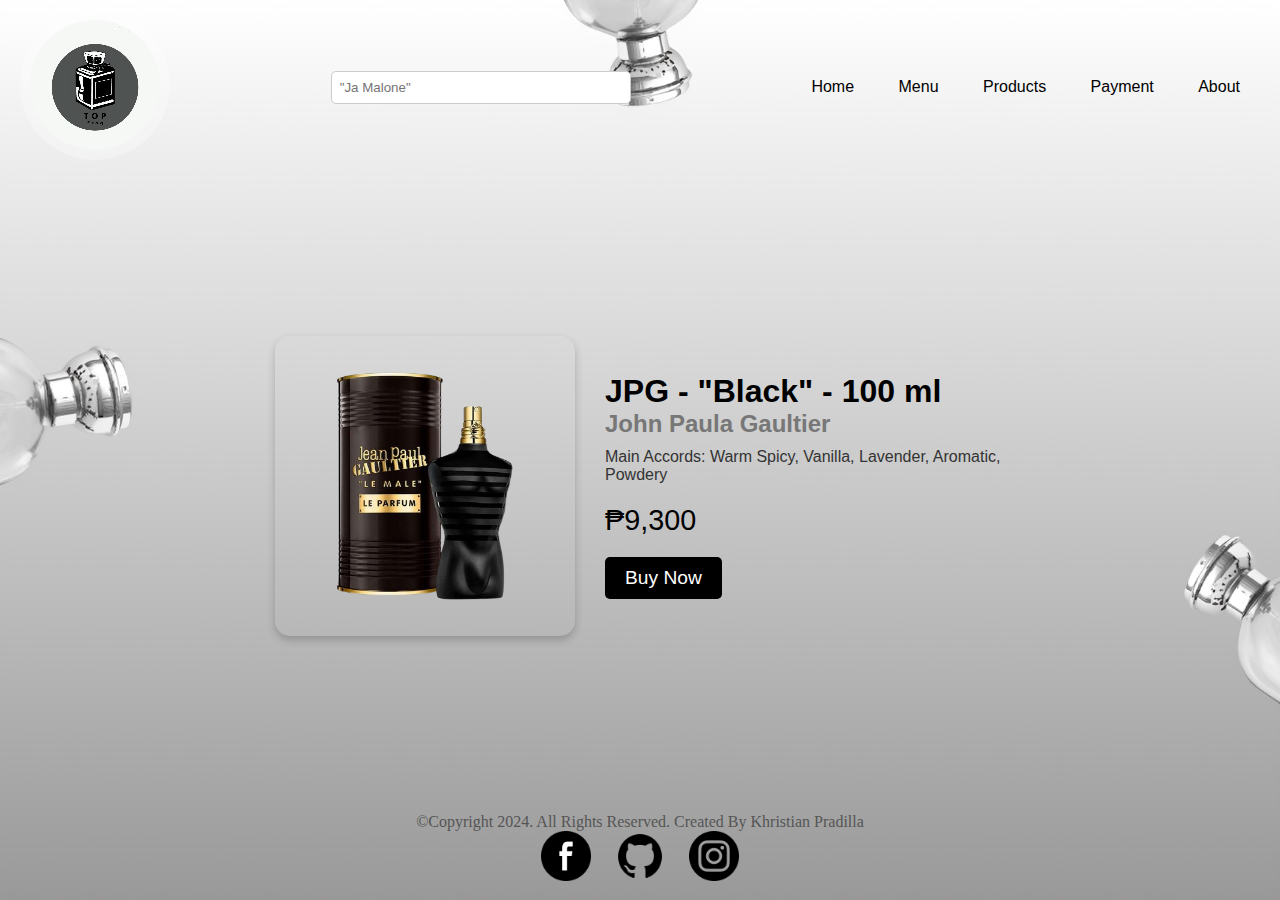
<file: JPGBlack.html>
<!DOCTYPE html>
<html lang="en">
<head>
    <meta charset="UTF-8">
    <meta name="viewport" content="width=device-width, initial-scale=1.0">
    <title>Product Detail - Top Frag</title>
    <style>
        * {
            margin: 0;
            padding: 0;
            box-sizing: border-box;
        }
        html, body {
            height: 100%;
            font-family: 'Inter', sans-serif;
            background: url(Images/bgfig.png) no-repeat center center fixed;
            background-size: cover;
            display: flex;
            flex-direction: column;
        }

        .product-detail-container {
            flex-grow: 1;
            margin: 20px 0;
            display: flex;
            align-items: center;
            justify-content: center;
            gap: 30px;
        }

        .product-detail-container img {
            width: 300px;
            border-radius: 15px;
            box-shadow: 0 4px 8px rgba(0, 0, 0, 0.2);
        }

        .product-info {
            max-width: 400px;
        }

        .product-info h1 {
            font-size: 2rem;
        }

        .product-info h2 {
            font-size: 1.5rem;
            color: #777;
        }

        .product-info p {
            font-size: 1rem;
            margin-top: 10px;
            color: #333;
        }

        .product-info .price {
            font-size: 1.8rem;
            color: #000;
            margin-top: 20px;
        }

        .product-info .buy-now {
            margin-top: 20px;
        }

        .buy-now-btn {
            display: inline-block;
            background-color: #000;
            color: #fff;
            padding: 10px 20px;
            text-decoration: none;
            border-radius: 5px;
            font-size: 1.2rem;
            font-family: 'Inter', sans-serif;
            transition: background-color 0.3s ease;
        }

        .buy-now-btn:hover {
            background-color: #444;
        }

        footer {
            background-color: transparent; 
            text-align: center;
            padding: 15px 0;
            margin-top: auto; 
        }

        footer p {
            color: #555;
            font-family: 'Abhaya Libre', serif;
        }

        footer .social-icons a {
            display: inline-block; 
        }

        footer .social-icons img {
            width: 50px;
            height: 50px;
            margin: 0 10px;
        }

        .header {
            display: flex;
            justify-content: space-between;
            align-items: center;
            padding: 10px 20px;
            background-color: transparent;
            position: relative;
        }

        .header .logo video {
            width: 150px; /* Adjust the width of the video */
            height: auto;
            border-radius: 50%; /* Keep the rounded style */
            background-color: rgba(255, 255, 255, 0.3);
            padding: 10px;
        }

        .header .search-bar {
            flex-grow: 1;
            display: flex;
            justify-content: center;
        }

        .header .search-bar input {
            padding: 8px;
            border-radius: 5px;
            border: 1px solid #ccc;
            font-family: 'Inter', sans-serif;
            width: 300px; /* Adjusted width for the search bar */
        }

        .header nav {
            flex: 0 0 auto;
        }

        .header nav a {
            margin: 0 10px;
            text-decoration: none;
            color: black;
            font-weight: 400;
            font-family: 'Inter', sans-serif;
            position: relative;
            padding: 5px 10px;
            transition: all 0.3s ease;
        }

        .header nav a:hover {
            color: white;
            background-color: black;
            border-radius: 5px;
            padding: 5px 15px;
        }

        .burger-menu {
            display: none;
            flex-direction: column;
            cursor: pointer;
        }

        .burger-menu span {
            display: block;
            width: 25px;
            height: 3px;
            margin: 5px 0;
            background-color: black;
        }

        /* Media Queries for tablet and mobile */
        @media (max-width: 1024px) {
            .header {
                flex-direction: row;
                justify-content: space-between;
            }

            .burger-menu {
                display: block;
                font-size: 30px;
                cursor: pointer;
                position: absolute;
                top: 10px;
                right: 20px;
                z-index: 10;
            }

            nav#desktop-menu {
                display: none;
            }

            /* Mobile menu */
            .mobile-menu-active nav#desktop-menu {
                display: flex;
                flex-direction: column;
                position: absolute;
                top: 50px;
                right: 20px;
                background-color: white;
                padding: 10px;
                border-radius: 5px;
                box-shadow: 0 4px 8px rgba(0, 0, 0, 0.1);
            }

            .mobile-menu-active nav#desktop-menu a {
                padding: 10px;
                color: black;
            }

            .mobile-menu-active nav#desktop-menu a:hover {
                background-color: #f0f0f0;
            }

            .product-detail-container {
                flex-direction: column; 
                align-items: center;
            }

            .product-detail-container img {
                width: 100%; 
                max-width: 300px; 
            }

            .product-info {
                text-align: center; 
            }

            .header {
                flex-direction: row; 
                justify-content: space-between; 
            }

            .header .search-bar input {
                width: 80%; 
            }

            .burger-menu {
                display: block; 
                font-size: 30px; 
                cursor: pointer; 
                position: absolute; 
                top: 10px; 
                right: 20px; 
                z-index: 10; 
            }

            nav {
                display: none; 
            }

            .mobile-menu-active nav {
                display: flex; 
                flex-direction: column; 
                position: absolute; 
                top: 50px; 
                right: 20px; 
                background-color: white; 
                padding: 10px; 
                border-radius: 5px; 
                box-shadow: 0 4px 8px rgba(0, 0, 0, 0.1); 
            }

            .mobile-menu-active nav a {
                color: black; 
                padding: 10px; 
                text-align: left; 
            }

            .logo video {
                border-radius: 50%;
                background-color: rgba(255, 255, 255, 0.3);
                padding: 10px;
                width: 40%;
            }

        /* Desktop view */
        @media (min-width: 1025px) {
            .burger-menu {
                display: none;
            }

            nav#desktop-menu {
                display: flex;
            }
        }
    }
    </style>
</head>
<body>
    <header class="header">
        <div class="logo">
            <a href="index.html">
                <video width="200" height="auto" autoplay muted loop>
                    <source src="Images/Logo.mp4" type="video/mp4">
                    Your browser does not support the video tag.
                </video>
            </a>
        </div>
        <div class="search-bar">
            <input type="text" placeholder='"Ja Malone"' />
        </div>

        <!-- Hamburger Icon (Mobile Only) -->
        <div class="burger-menu" id="hamburger-icon" onclick="location.href='Menu.html';">
            ☰ <!-- Hamburger icon -->
        </div>
        <!-- Navigation (Desktop) -->
        <nav id="desktop-menu">
            <a href="index.html">Home</a>
            <a href="Menu.html">Menu</a>
            <a href="Products.html">Products</a>
            <a href="Payment.html">Payment</a>
            <a href="About.html">About</a>
        </nav>

        
    </header>
    <div class="product-detail-container">
        <img src="Images/jpgleMale.png" alt="JPG Gold">
        <div class="product-info">
            <h1>JPG - "Black" - 100 ml</h1>
            <h2>John Paula Gaultier</h2>
            <p>Main Accords: Warm Spicy, Vanilla, Lavender, Aromatic, Powdery</p>
            <div class="price">₱9,300</div>
            
            <!-- Buy Now Button -->
            <div class="buy-now">
                <a href="Payment.html" class="buy-now-btn">Buy Now</a>
            </div>
        </div>
    </div>

    <footer>
        <p>©Copyright 2024. All Rights Reserved. Created By Khristian Pradilla</p>
        <div class="social-icons">
            <a href="https://www.facebook.com/KhristianPradsss/" target="_blank">
                <img src="Images/287739_facebook_icon.png" alt="Facebook">
            </a>
            <a href="https://github.com/keyshrimp" target="_blank">
                <img src="Images/211904_social_github_icon.png" alt="GitHub">
            </a>
            <a href="https://www.instagram.com/_khriii?igsh=aDhmZnNyb2xtMnNs&utm_source=qr" target="_blank">
                <img src="Images/5279112_camera_instagram_social media_instagram logo_icon.png" alt="Instagram">
            </a>
        </div>
    </footer>

</body>
</html>
</file>
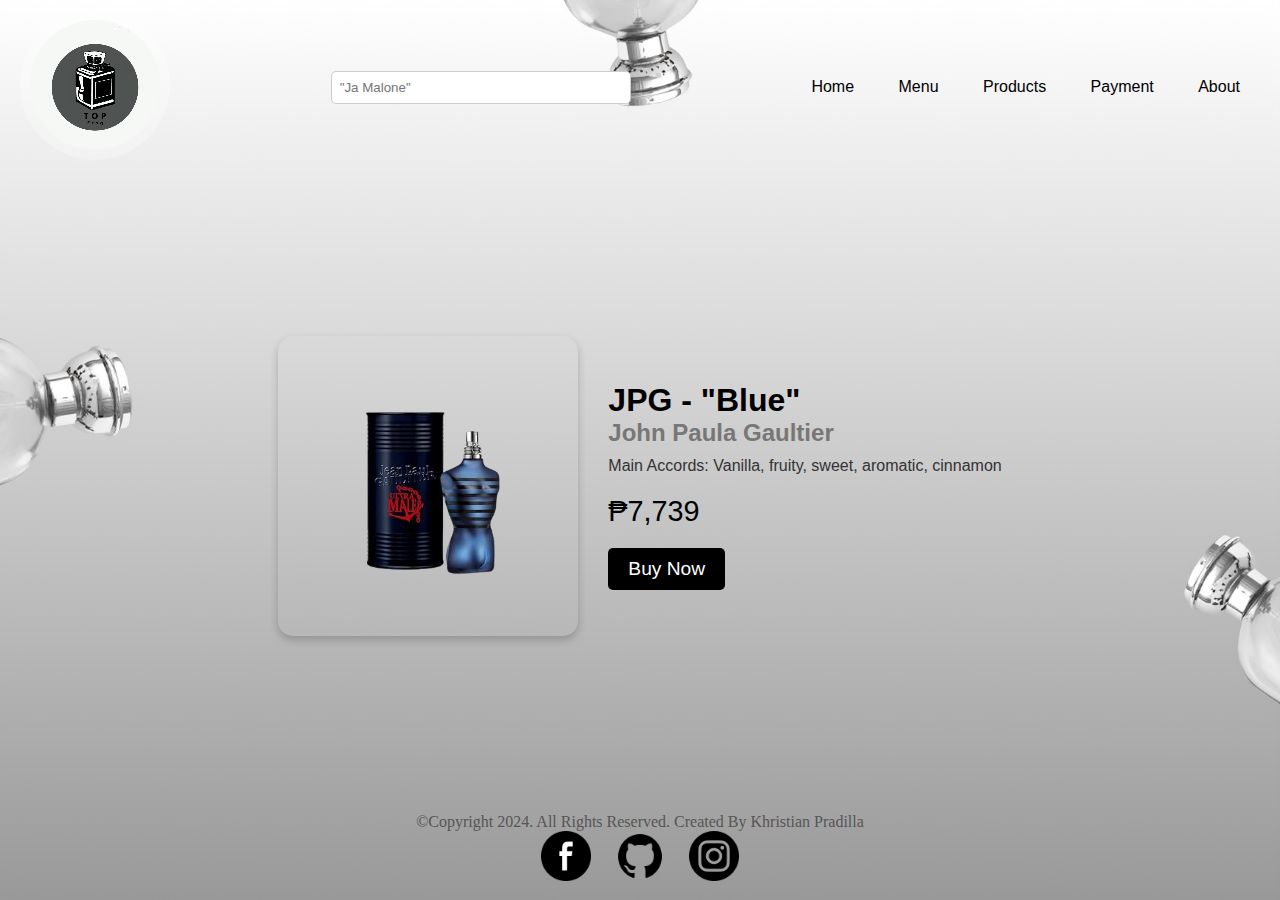
<file: jpgBlue.html>
<!DOCTYPE html>
<html lang="en">
<head>
    <meta charset="UTF-8">
    <meta name="viewport" content="width=device-width, initial-scale=1.0">
    <title>Product Detail - Top Frag</title>
    <style>
        * {
            margin: 0;
            padding: 0;
            box-sizing: border-box;
        }
        html, body {
            height: 100%;
            font-family: 'Inter', sans-serif;
            background: url(Images/bgfig.png) no-repeat center center fixed;
            background-size: cover;
            display: flex;
            flex-direction: column;
        }

        .product-detail-container {
            flex-grow: 1;
            margin: 20px 0;
            display: flex;
            align-items: center;
            justify-content: center;
            gap: 30px;
        }

        .product-detail-container img {
            width: 300px;
            border-radius: 15px;
            box-shadow: 0 4px 8px rgba(0, 0, 0, 0.2);
        }

        .product-info {
            max-width: 400px;
        }

        .product-info h1 {
            font-size: 2rem;
        }

        .product-info h2 {
            font-size: 1.5rem;
            color: #777;
        }

        .product-info p {
            font-size: 1rem;
            margin-top: 10px;
            color: #333;
        }

        .product-info .price {
            font-size: 1.8rem;
            color: #000;
            margin-top: 20px;
        }

        .product-info .buy-now {
            margin-top: 20px;
        }

        .buy-now-btn {
            display: inline-block;
            background-color: #000;
            color: #fff;
            padding: 10px 20px;
            text-decoration: none;
            border-radius: 5px;
            font-size: 1.2rem;
            font-family: 'Inter', sans-serif;
            transition: background-color 0.3s ease;
        }

        .buy-now-btn:hover {
            background-color: #444;
        }

        footer {
            background-color: transparent; 
            text-align: center;
            padding: 15px 0;
            margin-top: auto; 
        }

        footer p {
            color: #555;
            font-family: 'Abhaya Libre', serif;
        }

        footer .social-icons a {
            display: inline-block; 
        }

        footer .social-icons img {
            width: 50px;
            height: 50px;
            margin: 0 10px;
        }

        .header {
            display: flex;
            justify-content: space-between;
            align-items: center;
            padding: 10px 20px;
            background-color: transparent;
            position: relative;
        }

        .header .logo video {
            width: 150px; /* Adjust the width of the video */
            height: auto;
            border-radius: 50%; /* Keep the rounded style */
            background-color: rgba(255, 255, 255, 0.3);
            padding: 10px;
        }

        .header .search-bar {
            flex-grow: 1;
            display: flex;
            justify-content: center;
        }

        .header .search-bar input {
            padding: 8px;
            border-radius: 5px;
            border: 1px solid #ccc;
            font-family: 'Inter', sans-serif;
            width: 300px; /* Adjusted width for the search bar */
        }

        .header nav {
            flex: 0 0 auto;
        }

        .header nav a {
            margin: 0 10px;
            text-decoration: none;
            color: black;
            font-weight: 400;
            font-family: 'Inter', sans-serif;
            position: relative;
            padding: 5px 10px;
            transition: all 0.3s ease;
        }

        .header nav a:hover {
            color: white;
            background-color: black;
            border-radius: 5px;
            padding: 5px 15px;
        }

        .burger-menu {
            display: none;
            flex-direction: column;
            cursor: pointer;
        }

        .burger-menu span {
            display: block;
            width: 25px;
            height: 3px;
            margin: 5px 0;
            background-color: black;
        }

        /* Media Queries for tablet and mobile */
        @media (max-width: 1024px) {
            .header {
                flex-direction: row;
                justify-content: space-between;
            }

            .burger-menu {
                display: block;
                font-size: 30px;
                cursor: pointer;
                position: absolute;
                top: 10px;
                right: 20px;
                z-index: 10;
            }

            nav#desktop-menu {
                display: none;
            }

            /* Mobile menu */
            .mobile-menu-active nav#desktop-menu {
                display: flex;
                flex-direction: column;
                position: absolute;
                top: 50px;
                right: 20px;
                background-color: white;
                padding: 10px;
                border-radius: 5px;
                box-shadow: 0 4px 8px rgba(0, 0, 0, 0.1);
            }

            .mobile-menu-active nav#desktop-menu a {
                padding: 10px;
                color: black;
            }

            .mobile-menu-active nav#desktop-menu a:hover {
                background-color: #f0f0f0;
            }

            .product-detail-container {
                flex-direction: column; 
                align-items: center;
            }

            .product-detail-container img {
                width: 100%; 
                max-width: 300px; 
            }

            .product-info {
                text-align: center; 
            }

            .header {
                flex-direction: row; 
                justify-content: space-between; 
            }

            .header .search-bar input {
                width: 80%; 
            }

            .burger-menu {
                display: block; 
                font-size: 30px; 
                cursor: pointer; 
                position: absolute; 
                top: 10px; 
                right: 20px; 
                z-index: 10; 
            }

            nav {
                display: none; 
            }

            .mobile-menu-active nav {
                display: flex; 
                flex-direction: column; 
                position: absolute; 
                top: 50px; 
                right: 20px; 
                background-color: white; 
                padding: 10px; 
                border-radius: 5px; 
                box-shadow: 0 4px 8px rgba(0, 0, 0, 0.1); 
            }

            .mobile-menu-active nav a {
                color: black; 
                padding: 10px; 
                text-align: left; 
            }

            .logo video {
                border-radius: 50%;
                background-color: rgba(255, 255, 255, 0.3);
                padding: 10px;
                width: 40%;
            }

        /* Desktop view */
        @media (min-width: 1025px) {
            .burger-menu {
                display: none;
            }

            nav#desktop-menu {
                display: flex;
            }
        }
    }
    </style>
</head>
<body>
    <header class="header">
        <div class="logo">
            <a href="index.html">
                <video width="200" height="auto" autoplay muted loop>
                    <source src="Images/Logo.mp4" type="video/mp4">
                    Your browser does not support the video tag.
                </video>
            </a>
        </div>
        <div class="search-bar">
            <input type="text" placeholder='"Ja Malone"' />
        </div>

        <!-- Hamburger Icon (Mobile Only) -->
        <div class="burger-menu" id="hamburger-icon" onclick="location.href='Menu.html';">
            ☰ <!-- Hamburger icon -->
        </div>
        <!-- Navigation (Desktop) -->
        <nav id="desktop-menu">
            <a href="index.html">Home</a>
            <a href="Menu.html">Menu</a>
            <a href="Products.html">Products</a>
            <a href="Payment.html">Payment</a>
            <a href="About.html">About</a>
        </nav>

        
    </header>

    <div class="product-detail-container">
        <img src="Images/JPG blue.png" alt="JPG Gold">
        <div class="product-info">
            <h1>JPG - "Blue"</h1>
            <h2>John Paula Gaultier</h2>
            <p>Main Accords: Vanilla, fruity, sweet, aromatic, cinnamon</p>
            <div class="price">₱7,739</div>
            
            <!-- Buy Now Button -->
            <div class="buy-now">
                <a href="Payment.html" class="buy-now-btn">Buy Now</a>
            </div>
        </div>
    </div>

    <footer>
        <p>©Copyright 2024. All Rights Reserved. Created By Khristian Pradilla</p>
        <div class="social-icons">
            <a href="https://www.facebook.com/KhristianPradsss/" target="_blank">
                <img src="Images/287739_facebook_icon.png" alt="Facebook">
            </a>
            <a href="https://github.com/keyshrimp" target="_blank">
                <img src="Images/211904_social_github_icon.png" alt="GitHub">
            </a>
            <a href="https://www.instagram.com/_khriii?igsh=aDhmZnNyb2xtMnNs&utm_source=qr" target="_blank">
                <img src="Images/5279112_camera_instagram_social media_instagram logo_icon.png" alt="Instagram">
            </a>
        </div>
    </footer>

</body>
</html>
</file>
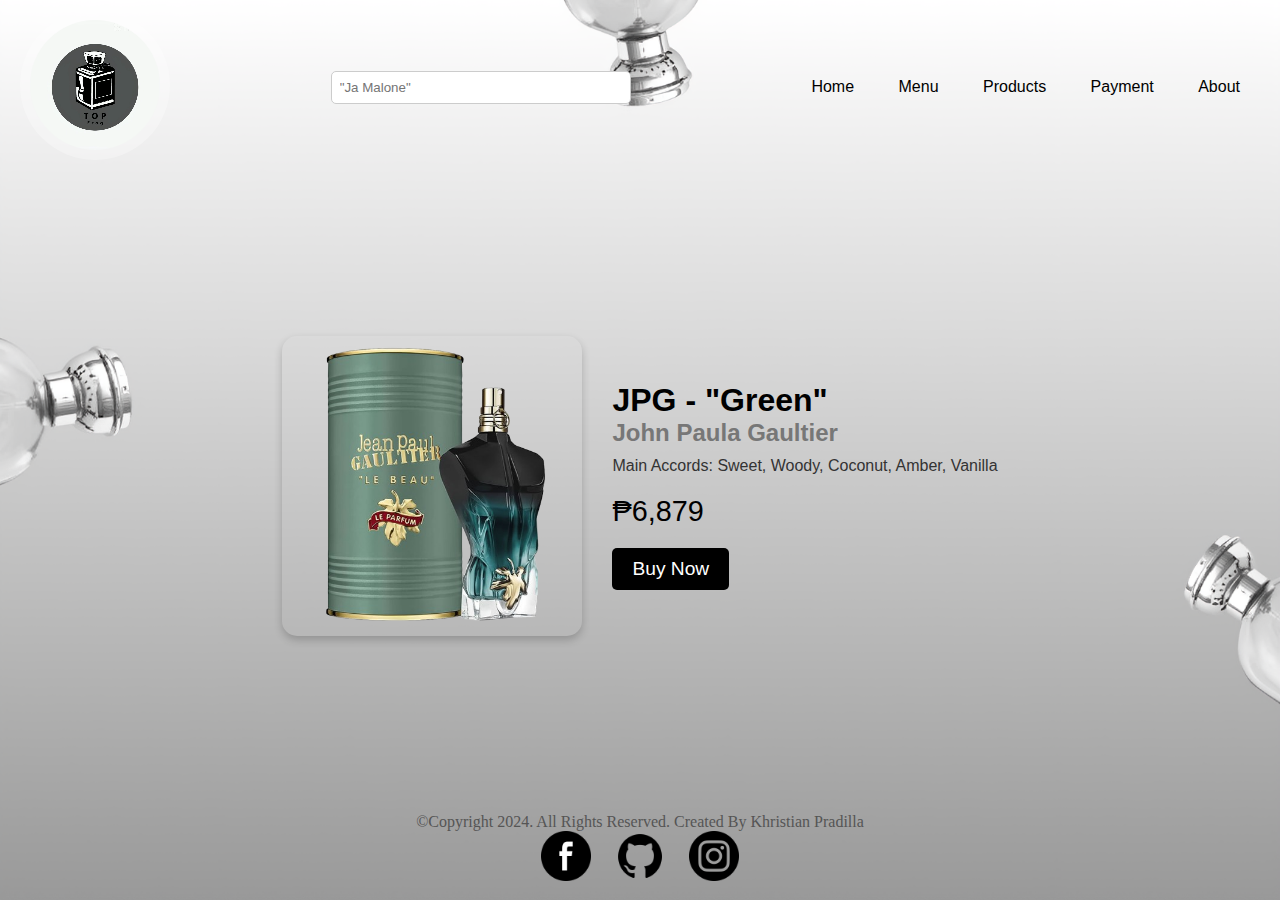
<file: jpgGreen.html>
<!DOCTYPE html>
<html lang="en">
<head>
    <meta charset="UTF-8">
    <meta name="viewport" content="width=device-width, initial-scale=1.0">
    <title>Product Detail - Top Frag</title>
    <style>
        * {
            margin: 0;
            padding: 0;
            box-sizing: border-box;
        }
        html, body {
            height: 100%;
            font-family: 'Inter', sans-serif;
            background: url(Images/bgfig.png) no-repeat center center fixed;
            background-size: cover;
            display: flex;
            flex-direction: column;
        }

        .product-detail-container {
            flex-grow: 1;
            margin: 20px 0;
            display: flex;
            align-items: center;
            justify-content: center;
            gap: 30px;
        }

        .product-detail-container img {
            width: 300px;
            border-radius: 15px;
            box-shadow: 0 4px 8px rgba(0, 0, 0, 0.2);
        }

        .product-info {
            max-width: 400px;
        }

        .product-info h1 {
            font-size: 2rem;
        }

        .product-info h2 {
            font-size: 1.5rem;
            color: #777;
        }

        .product-info p {
            font-size: 1rem;
            margin-top: 10px;
            color: #333;
        }

        .product-info .price {
            font-size: 1.8rem;
            color: #000;
            margin-top: 20px;
        }

        .product-info .buy-now {
            margin-top: 20px;
        }

        .buy-now-btn {
            display: inline-block;
            background-color: #000;
            color: #fff;
            padding: 10px 20px;
            text-decoration: none;
            border-radius: 5px;
            font-size: 1.2rem;
            font-family: 'Inter', sans-serif;
            transition: background-color 0.3s ease;
        }

        .buy-now-btn:hover {
            background-color: #444;
        }

        footer {
            background-color: transparent; 
            text-align: center;
            padding: 15px 0;
            margin-top: auto; 
        }

        footer p {
            color: #555;
            font-family: 'Abhaya Libre', serif;
        }

        footer .social-icons a {
            display: inline-block; 
        }

        footer .social-icons img {
            width: 50px;
            height: 50px;
            margin: 0 10px;
        }

        .header {
            display: flex;
            justify-content: space-between;
            align-items: center;
            padding: 10px 20px;
            background-color: transparent;
            position: relative;
        }

        .header .logo video {
            width: 150px; /* Adjust the width of the video */
            height: auto;
            border-radius: 50%; /* Keep the rounded style */
            background-color: rgba(255, 255, 255, 0.3);
            padding: 10px;
        }

        .header .search-bar {
            flex-grow: 1;
            display: flex;
            justify-content: center;
        }

        .header .search-bar input {
            padding: 8px;
            border-radius: 5px;
            border: 1px solid #ccc;
            font-family: 'Inter', sans-serif;
            width: 300px; /* Adjusted width for the search bar */
        }

        .header nav {
            flex: 0 0 auto;
        }

        .header nav a {
            margin: 0 10px;
            text-decoration: none;
            color: black;
            font-weight: 400;
            font-family: 'Inter', sans-serif;
            position: relative;
            padding: 5px 10px;
            transition: all 0.3s ease;
        }

        .header nav a:hover {
            color: white;
            background-color: black;
            border-radius: 5px;
            padding: 5px 15px;
        }

        .burger-menu {
            display: none;
            flex-direction: column;
            cursor: pointer;
        }

        .burger-menu span {
            display: block;
            width: 25px;
            height: 3px;
            margin: 5px 0;
            background-color: black;
        }

        /* Media Queries for tablet and mobile */
        @media (max-width: 1024px) {
            .header {
                flex-direction: row;
                justify-content: space-between;
            }

            .burger-menu {
                display: block;
                font-size: 30px;
                cursor: pointer;
                position: absolute;
                top: 10px;
                right: 20px;
                z-index: 10;
            }

            nav#desktop-menu {
                display: none;
            }

            /* Mobile menu */
            .mobile-menu-active nav#desktop-menu {
                display: flex;
                flex-direction: column;
                position: absolute;
                top: 50px;
                right: 20px;
                background-color: white;
                padding: 10px;
                border-radius: 5px;
                box-shadow: 0 4px 8px rgba(0, 0, 0, 0.1);
            }

            .mobile-menu-active nav#desktop-menu a {
                padding: 10px;
                color: black;
            }

            .mobile-menu-active nav#desktop-menu a:hover {
                background-color: #f0f0f0;
            }

            .product-detail-container {
                flex-direction: column; 
                align-items: center;
            }

            .product-detail-container img {
                width: 100%; 
                max-width: 300px; 
            }

            .product-info {
                text-align: center; 
            }

            .header {
                flex-direction: row; 
                justify-content: space-between; 
            }

            .header .search-bar input {
                width: 80%; 
            }

            .burger-menu {
                display: block; 
                font-size: 30px; 
                cursor: pointer; 
                position: absolute; 
                top: 10px; 
                right: 20px; 
                z-index: 10; 
            }

            nav {
                display: none; 
            }

            .mobile-menu-active nav {
                display: flex; 
                flex-direction: column; 
                position: absolute; 
                top: 50px; 
                right: 20px; 
                background-color: white; 
                padding: 10px; 
                border-radius: 5px; 
                box-shadow: 0 4px 8px rgba(0, 0, 0, 0.1); 
            }

            .mobile-menu-active nav a {
                color: black; 
                padding: 10px; 
                text-align: left; 
            }

            .logo video {
                border-radius: 50%;
                background-color: rgba(255, 255, 255, 0.3);
                padding: 10px;
                width: 40%;
            }

        /* Desktop view */
        @media (min-width: 1025px) {
            .burger-menu {
                display: none;
            }

            nav#desktop-menu {
                display: flex;
            }
        }
    }
    </style>
</head>
<body>
    <header class="header">
        <div class="logo">
            <a href="index.html">
                <video width="200" height="auto" autoplay muted loop>
                    <source src="Images/Logo.mp4" type="video/mp4">
                    Your browser does not support the video tag.
                </video>
            </a>
        </div>
        <div class="search-bar">
            <input type="text" placeholder='"Ja Malone"' />
        </div>

        <!-- Hamburger Icon (Mobile Only) -->
        <div class="burger-menu" id="hamburger-icon" onclick="location.href='Menu.html';">
            ☰ <!-- Hamburger icon -->
        </div>
        <!-- Navigation (Desktop) -->
        <nav id="desktop-menu">
            <a href="index.html">Home</a>
            <a href="Menu.html">Menu</a>
            <a href="Products.html">Products</a>
            <a href="Payment.html">Payment</a>
            <a href="About.html">About</a>
        </nav>

        
    </header>

    <div class="product-detail-container">
        <img src="Images/JPG green.png" alt="JPG Gold">
        <div class="product-info">
            <h1>JPG - "Green"</h1>
            <h2>John Paula Gaultier</h2>
            <p>Main Accords: Sweet, Woody, Coconut, Amber, Vanilla</p>
            <div class="price">₱6,879</div>
            
            <!-- Buy Now Button -->
            <div class="buy-now">
                <a href="Payment.html" class="buy-now-btn">Buy Now</a>
            </div>
        </div>
    </div>

    <footer>
        <p>©Copyright 2024. All Rights Reserved. Created By Khristian Pradilla</p>
        <div class="social-icons">
            <a href="https://www.facebook.com/KhristianPradsss/" target="_blank">
                <img src="Images/287739_facebook_icon.png" alt="Facebook">
            </a>
            <a href="https://github.com/keyshrimp" target="_blank">
                <img src="Images/211904_social_github_icon.png" alt="GitHub">
            </a>
            <a href="https://www.instagram.com/_khriii?igsh=aDhmZnNyb2xtMnNs&utm_source=qr" target="_blank">
                <img src="Images/5279112_camera_instagram_social media_instagram logo_icon.png" alt="Instagram">
            </a>
        </div>
    </footer>

</body>
</html>
</file>
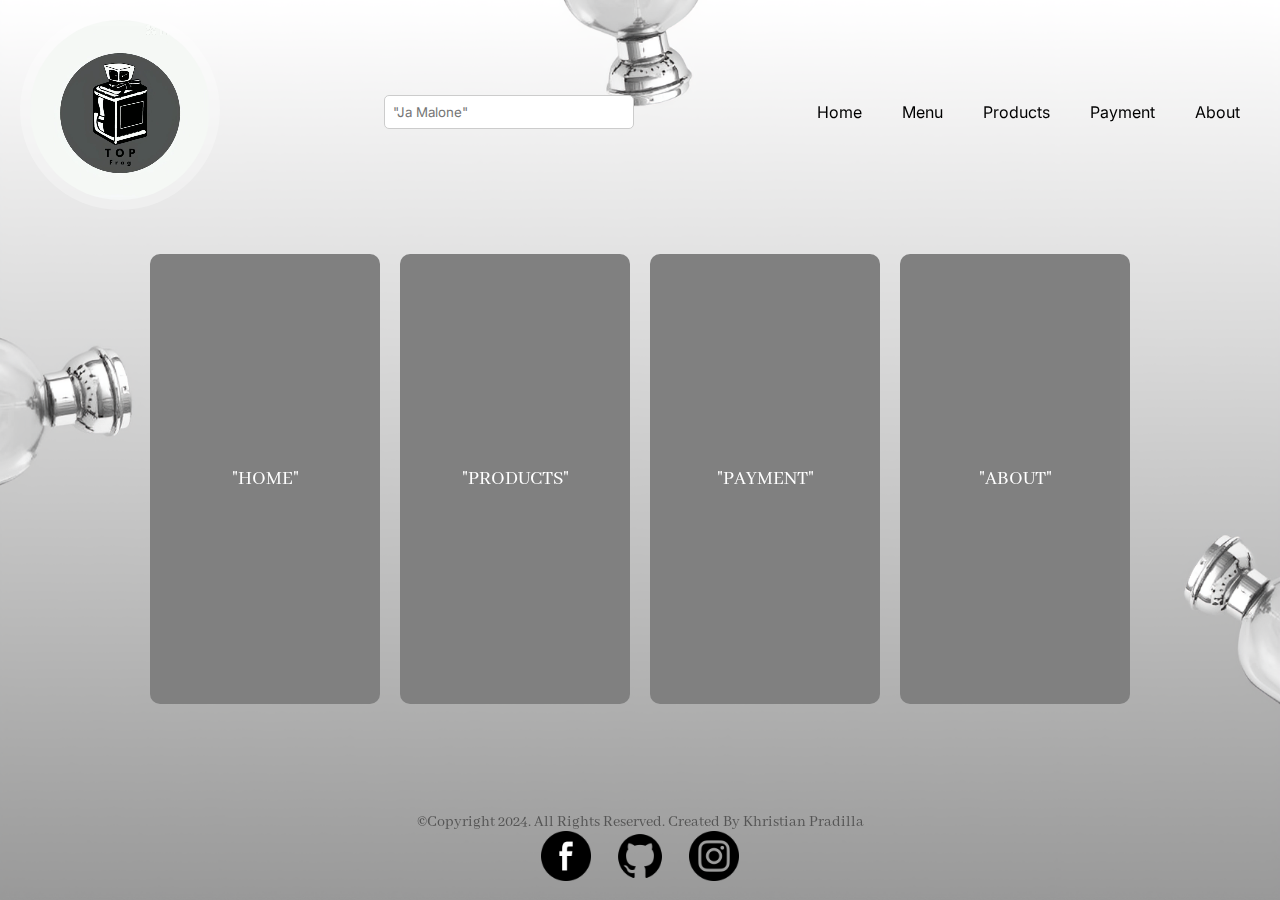
<file: Menu.html>
<!DOCTYPE html>
<html lang="en">
<head>
    <meta charset="UTF-8">
    <meta name="viewport" content="width=device-width, initial-scale=1.0">
    <title>Perfume Collection</title>

    <!-- Google Fonts for Inter, Abhaya Libre, and Inknut Antiqua -->
    <link href="https://fonts.googleapis.com/css2?family=Abhaya+Libre:wght@400&family=Inknut+Antiqua:wght@400&family=Inter:wght@400&display=swap" rel="stylesheet">

    <style>
        * {
            margin: 0;
            padding: 0;
            box-sizing: border-box;
        }

        html, body {
            height: 100%;
            font-family: 'Inter', sans-serif;
            background: url(Images/bgfig.png) no-repeat center center fixed;
            background-size: cover;
            display: flex;
            flex-direction: column;
        }

        .header {
            display: flex;
            justify-content: space-between;
            align-items: center;
            padding: 10px 20px;
            background-color: transparent;
        }

        .header .logo {
            flex: 0 0 auto;
        }

        .header img {
            width: 200px;
            height: auto;
        }

        .header .search-bar {
            flex-grow: 1;
            display: flex;
            justify-content: center;
        }

        .header .search-bar input {
            padding: 8px;
            border-radius: 5px;
            border: 1px solid #ccc;
            font-family: 'Inter', sans-serif;
            width: 250px;
        }

        .header nav {
            flex: 0 0 auto;
            display: flex; /* Show navigation by default on desktop */
        }

        .header nav a {
            margin: 0 10px;
            text-decoration: none;
            color: black;
            font-weight: 400;
            font-family: 'Inter', sans-serif;
            position: relative;
            padding: 5px 10px;
            transition: all 0.3s ease;
        }

        .header nav a:hover {
            color: white;
            background-color: black;
            border-radius: 5px;
            padding: 5px 15px;
        }

        .hamburger {
            display: none; /* Hide by default */
            flex-direction: column;
            cursor: pointer;
        }

        .burger-menu {
            font-size: 30px;
            cursor: pointer;
            display: none; /* Hidden by default */
            position: absolute; /* Make it absolute */
            top: 10px; /* Adjust the top position */
            right: 20px; /* Adjust the right position */
        }

        #mobile-menu {
            display: none; /* Initially hidden */
            position: absolute;
            top: 60px;
            right: 0;
            background-color: #000;
            padding: 10px;
            width: 200px;
            box-shadow: 0 4px 8px rgba(0, 0, 0, 0.1);
        }

        #mobile-menu a {
            display: block;
            padding: 10px 0;
            border-bottom: 1px solid #ddd;
            text-decoration: none;
            color: #FFF;
            text-align: center;
            transition: background-color 0.3s;
        }

        #mobile-menu a:hover {
            background-color: #f0f0f0;
        }

       /* Media Queries for Mobile and Tablet */
@media only screen and (max-width: 1024px) {
    .header {
        flex-direction: column;
        align-items: flex-start;
    }

    .search-bar input {
        width: 80%;
    }

    nav#desktop-menu {
        display: none; /* Hide desktop nav on tablet and mobile */
    }

    .burger-menu {
        display: block; /* Show burger menu on tablet and mobile */
    }

    #mobile-menu {
        display: none; /* Initially hidden */
    }

    .search-bar {
        width: 100%;
        margin-left: auto;
    }

    .logo video {
        border-radius: 50%;
        background-color: rgba(255, 255, 255, 0.3);
        padding: 10px;
        width: 30%;
    }

    .product {
        width: 300px;
        background-color: #333;
        padding: 20px;
        border-radius: 10px;
        text-align: center;
        transition: transform 0.3s ease;
    }
}

@media only screen and (min-width: 1025px) {
    .burger-menu {
        display: none; /* Hide burger menu on desktop */
    }

    nav#desktop-menu {
        display: flex; /* Show desktop navigation */
    }
}


        @media only screen and (max-width: 768px) {
    .collection-item {
        width: 150px !important; /* Mobile width */
        height: 250px !important; /* Mobile height */
    }
}

        /* Active Mobile Menu */
        .menu-active {
            display: block; /* Show the mobile menu when active */
        }

        .hamburger div {
            width: 25px;
            height: 3px;
            background-color: black;
            margin: 4px 0; /* Spacing between bars */
            transition: 0.3s; /* Smooth transition */
        }

        .collection {
            display: flex;
            justify-content: center;
            padding: 20px 0;
            flex-grow: 1;
            max-width: 1000px;
            margin: auto;
            flex-wrap: wrap;
            position: relative;
        }

        .collection-title {
            text-align: center;
            font-size: 48px;
            margin: 20px 0;
            font-family: 'Inknut Antiqua', serif;
        }

        .collection-item {
    width: 230px; /* Default desktop width */
    height: 450px; /* Default desktop height */
    background-color: black;
    color: white;
    text-align: center;
    margin: 10px;
    padding: 10px;
    border-radius: 10px;
    position: relative;
    display: flex;
    flex-direction: column;
    align-items: center;
    justify-content: center;
    text-decoration: none;
}

        .collection-item img {
            width: 80%;
            height: auto;
            border-radius: 5px;
            margin-bottom: 5px;
        }

        .collection-item .perfume-name {
            margin: 0;
            font-size: 12px;
            font-family: 'Inknut Antiqua', serif;
            position: relative;
            z-index: 1;
        }

        .collection-item p {
            font-size: 20px;
            font-family: 'Abhaya Libre', serif;
        }

        .more-button {
            display: block;
            margin: 20px auto 0;
            padding: 10px 20px;
            background-color: #DADADA;
            color: white;
            border: none;
            border-radius: 5px;
            cursor: pointer;
            font-family: 'Inter', sans-serif;
            text-align: right;
        }

        .more-button:hover {    
            background-color: #000;
        }

        footer {
            background-color: transparent;
            text-align: center;
            padding: 15px 0;
            margin-top: 20px;
        }

        footer p {
            color: #555;
            font-family: 'Abhaya Libre', serif;
        }

        footer .social-icons a {
            display: inline-block;
        }

        footer .social-icons img {
            width: 50px;
            height: 50px;
            margin: 0 10px;
        }

        .logo video {
            border-radius: 50%;
            background-color: rgba(255, 255, 255, 0.3);
            padding: 10px;
        }

        /* Responsive Styles */
        @media screen and (max-width: 768px) {
            .header nav {
                display: none; /* Hide nav by default on mobile */
            }

            .hamburger {
                display: flex; /* Show hamburger on mobile */
            }
        }

        /* Show the nav when the menu is active */
        .menu-active nav {
            display: flex; /* Show nav when the menu is active */
            flex-direction: column; /* Stack items vertically */
            position: absolute; /* Overlay on the page */
            top: 50px; /* Position below the header */
            right: 20px; /* Position from the right */
            background-color: white; /* White background for the menu */
            padding: 10px; /* Padding around the menu */
            border-radius: 5px; /* Rounded corners */
            box-shadow: 0 4px 8px rgba(0, 0, 0, 0.1); /* Shadow for depth */
        }
    </style>
</head>
<body>

    <header class="header">
        <div class="logo">
            <a href="index.html">
                <video width="200" height="auto" autoplay muted loop>
                    <source src="Images/Logo.mp4" type="video/mp4">
                    Your browser does not support the video tag.
                </video>
            </a>
        </div>
        <div class="search-bar">
            <input type="text" placeholder='"Ja Malone"' />
        </div>

        <!-- Hamburger Icon (Mobile Only) -->
        <div class="burger-menu" id="hamburger-icon" onclick="document.querySelector('nav').classList.toggle('menu-active');">
            ☰ <!-- Hamburger icon -->
        </div>

        <!-- Navigation (Desktop) -->
        <nav id="desktop-menu">
            <a href="index.html">Home</a>
            <a href="Menu.html">Menu</a>
            <a href="Products.html">Products</a>
            <a href="Payment.html">Payment</a>
            <a href="About.html">About</a>
        </nav>
    </header>

    <!-- Collection Section -->
    <section class="collection">
        <a href="Index.html" class="collection-item" style="background-color: gray;">
            <p>"HOME"</p>
        </a>

        <a href="Products.html" class="collection-item" style="background-color: gray;">
            <p>"PRODUCTS"</p>
        </a>

        <a href="Payment.html" class="collection-item" style="background-color: gray;">
            <p>"PAYMENT"</p>
        </a>

        <a href="About.html" class="collection-item" style="background-color: gray;">
            <p>"ABOUT"</p>
        </a>
    </section>

    <footer>
        <p>©Copyright 2024. All Rights Reserved. Created By Khristian Pradilla</p>
        <div class="social-icons">
            <a href="https://www.facebook.com/KhristianPradsss/" target="_blank">
                <img src="Images/287739_facebook_icon.png" alt="Facebook">
            </a>
            <a href="https://github.com/keyshrimp" target="_blank">
                <img src="Images/211904_social_github_icon.png" alt="GitHub">
            </a>
            <a href="https://www.instagram.com/_khriii?igsh=aDhmZnNyb2xtMnNs&utm_source=qr" target="_blank">
                <img src="Images/5279112_camera_instagram_social media_instagram logo_icon.png" alt="Instagram">
            </a>
        </div>
    </footer>

    <script>
        const burgerIcon = document.getElementById('hamburger-icon');
        const mobileMenu = document.getElementById('mobile-menu');

        burgerIcon.onclick = function() {
            mobileMenu.classList.toggle('menu-active');
            document.querySelector('nav').classList.toggle('menu-active'); // Toggle desktop nav visibility
        };

        window.onload = function() {
            // Load the click and hover sound
            var clickSound = new Audio('Media/mixkit-cool-interface-click-tone-2568.wav');
            var hoverSound = new Audio('Media/mixkit-cool-interface-click-tone-2568.wav'); // You can replace with a different sound

            // Get all clickable elements (links, buttons, inputs, etc.)
            var clickableElements = document.querySelectorAll('a, button, input[type="submit"], input[type="button"]');

            // Add event listeners to play the sound when clicked
            clickableElements.forEach(function(element) {
                element.addEventListener('click', function() {
                    clickSound.play();
                });
            });

            // Add event listeners to menu links to play sound on hover
            var menuLinks = document.querySelectorAll('nav a');
            menuLinks.forEach(function(link) {
                link.addEventListener('mouseenter', function() {
                    hoverSound.play();
                });
            });
        }
    </script>
</body>
</html>
</file>
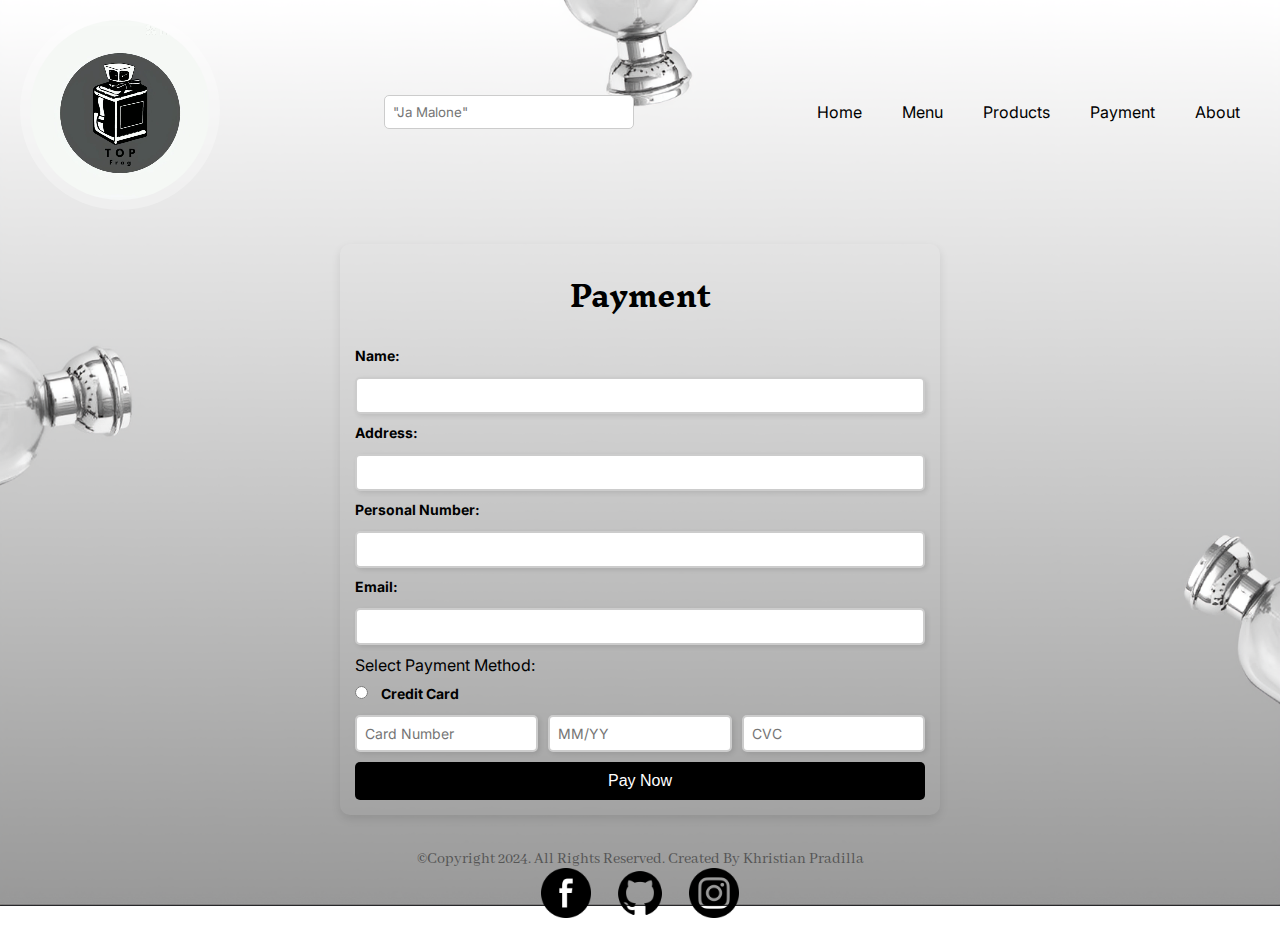
<file: Payment.html>
<!DOCTYPE html>
<html lang="en">
<head>
    <meta charset="UTF-8">
    <meta name="viewport" content="width=device-width, initial-scale=1.0">
    <title>Payment - Top Frag</title>

    <!-- Google Fonts for Inter, Abhaya Libre, and Inknut Antiqua -->
    <link href="https://fonts.googleapis.com/css2?family=Abhaya+Libre:wght@400&family=Inknut+Antiqua:wght@400&family=Inter:wght@400&display=swap" rel="stylesheet">

    <style>
        * {
            margin: 0;
            padding: 0;
            box-sizing: border-box;
        }

        html, body {
    height: 100%;
    min-height: 100vh; /* Added this line */
    font-family: 'Inter', sans-serif;
    background: url(Images/bgfig.png) no-repeat center center fixed;
    background-size: cover;
    display: flex; /* Added this line */
    flex-direction: column; /* Added this line */
}

     

        .header {
            display: flex;
            justify-content: space-between;
            align-items: center;
            padding: 10px 20px;
            background-color: transparent;
        }

        .header .logo {
            flex: 0 0 auto;
        }

        .header img {
            width: 200px;
            height: auto;
        }

        .header .search-bar {
            flex-grow: 1;
            display: flex;
            justify-content: center;
        }

        

        .header .search-bar input {
            padding: 8px;
            border-radius: 5px;
            border: 1px solid #ccc;
            font-family: 'Inter', sans-serif;
            width: 250px;
        }

        .header nav {
            flex: 0 0 auto;
            display: flex; /* Show navigation by default on desktop */
        }

        .header nav a {
            margin: 0 10px;
            text-decoration: none;
            color: black;
            font-weight: 400;
            font-family: 'Inter', sans-serif;
            position: relative;
            padding: 5px 10px;
            transition: all 0.3s ease;
        }

        .header nav a:hover {
            color: white;
            background-color: black;
            border-radius: 5px;
            padding: 5px 15px;
        }

        .hamburger {
            display: none; /* Hide by default */
            flex-direction: column;
            cursor: pointer;
        }

        .burger-menu {
            font-size: 30px;
            cursor: pointer;
            display: none; /* Hidden by default */
            position: absolute; /* Make it absolute */
            top: 10px; /* Adjust the top position */
            right: 20px; /* Adjust the right position */
        }

        #mobile-menu {
            display: none; /* Initially hidden */
            position: absolute;
            top: 60px;
            right: 0;
            background-color: #000;
            padding: 10px;
            width: 200px;
            box-shadow: 0 4px 8px rgba(0, 0, 0, 0.1);
        }

        #mobile-menu a {
            display: block;
            padding: 10px 0;
            border-bottom: 1px solid #ddd;
            text-decoration: none;
            color: #FFF;
            text-align: center;
            transition: background-color 0.3s;
        }

        #mobile-menu a:hover {
            background-color: #f0f0f0;
        }

     /* Media Queries for Mobile and Tablet */
@media only screen and (max-width: 1024px) {
    .header {
        flex-direction: column;
        align-items: flex-start;
    }

    .search-bar input {
        width: 80%;
    }

    nav#desktop-menu {
        display: none; /* Hide desktop nav on tablet and mobile */
    }

    .burger-menu {
        display: block; /* Show burger menu on tablet and mobile */
    }

    #mobile-menu {
        display: none; /* Initially hidden */
    }

    .search-bar {
        width: 100%;
        margin-left: auto;
    }

    .logo video {
        border-radius: 50%;
        background-color: rgba(255, 255, 255, 0.3);
        padding: 10px;
        width: 30%;
    }

    .product {
        width: 300px;
        background-color: #333;
        padding: 20px;
        border-radius: 10px;
        text-align: center;
        transition: transform 0.3s ease;
    }
}

@media only screen and (min-width: 1025px) {
    .burger-menu {
        display: none; /* Hide burger menu on desktop */
    }

    nav#desktop-menu {
        display: flex; /* Show desktop navigation */
    }
}

        /* Active Mobile Menu */
        .menu-active {
            display: block; /* Show the mobile menu when active */
        }

        .hamburger div {
            width: 25px;
            height: 3px;
            background-color: black;
            margin: 4px 0; /* Spacing between bars */
            transition: 0.3s; /* Smooth transition */
        }

        .collection {
            display: flex;
            justify-content: center;
            padding: 20px 0;
            flex-grow: 1;
            max-width: 1000px;
            margin: auto;
            flex-wrap: wrap;
            position: relative;
        }

        .collection-title {
            text-align: center;
            font-size: 48px;
            margin: 20px 0;
            font-family: 'Inknut Antiqua', serif;
        }

        .collection-item {
            width: 150px;
            height: 250px;
            background-color: black;
            color: white;
            text-align: center;
            margin: 10px;
            padding: 10px;
            border-radius: 10px;
            position: relative;
            display: flex;
            flex-direction: column;
            align-items: center;
            justify-content: center;
            text-decoration: none;
        }

        .collection-item img {
            width: 80%;
            height: auto;
            border-radius: 5px;
            margin-bottom: 5px;
        }

        .collection-item .perfume-name {
            margin: 0;
            font-size: 12px;
            font-family: 'Inknut Antiqua', serif;
            position: relative;
            z-index: 1;
        }

        .collection-item p {
            font-size: 20px;
            font-family: 'Abhaya Libre', serif;
        }

        .more-button {
            display: block;
            margin: 20px auto 0;
            padding: 10px 20px;
            background-color: #DADADA;
            color: white;
            border: none;
            border-radius: 5px;
            cursor: pointer;
            font-family: 'Inter', sans-serif;
            text-align: right;
        }

        .more-button:hover {    
            background-color: #000;
        }

        footer {
            background-color: transparent;
            text-align: center;
            padding: 15px 0;
            margin-top: auto;
            
        }

        footer p {
            color: #555;
            font-family: 'Abhaya Libre', serif;
            
        }

        footer .social-icons a {
            display: inline-block;
            
        }

        footer .social-icons img {
            width: 50px;
            height: 50px;
            margin: 0 10px;
           
        }

        .logo video {
            border-radius: 50%;
            background-color: rgba(255, 255, 255, 0.3);
            padding: 10px;
        }

        /* Responsive Styles */
        @media screen and (max-width: 768px) {
            .header nav {
                display: none; /* Hide nav by default on mobile */
            }

            .hamburger {
                display: flex; /* Show hamburger on mobile */
            }
        }

        /* Show the nav when the menu is active */
        .menu-active nav {
            display: flex; /* Show nav when the menu is active */
            flex-direction: column; /* Stack items vertically */
            position: absolute; /* Overlay on the page */
            top: 50px; /* Position below the header */
            right: 20px; /* Position from the right */
            background-color: white; /* White background for the menu */
            padding: 10px; /* Padding around the menu */
            border-radius: 5px; /* Rounded corners */
            box-shadow: 0 4px 8px rgba(0, 0, 0, 0.1); /* Shadow for depth */
        }

        .payment-content {
            padding: 15px;
            width: 100%;
            max-width: 600px; /* Adjusted max-width */
            background-color: transparent;
            border-radius: 10px;
            box-shadow: 0 4px 10px rgba(0,0,0,0.1);
            margin: 20px auto; /* Adjusted margin to bring it down */
            flex-grow: 1;
        }

        .payment-content h1 {
            text-align: center;
            font-size: 28px;
            margin-bottom: 15px;
            font-family: 'Inknut Antiqua', serif;
        }

        .payment-content form {
            display: flex;
            flex-direction: column;
            gap: 10px;
        }

        .payment-content label {
            font-size: 14px;
            font-weight: bold;
            margin-bottom: 3px;
        }

        .payment-content input[type="text"],
        .payment-content input[type="email"] {
            padding: 8px;
            border-radius: 5px;
            border: 2px solid #ccc;
            font-family: 'Inter', sans-serif;
            font-size: 14px;
            width: 100%;
            box-shadow: 2px 2px 5px rgba(0,0,0,0.1);
        }

        .payment-content input[type="radio"] {
            margin-right: 10px;
        }

        .form-row {
            display: flex;
            justify-content: space-between;
            gap: 10px;
            flex-wrap: wrap; /* Added wrap for mobile view */
        }

        .form-row input {
            flex: 1;
            min-width: 120px; /* Set minimum width for inputs */
        }

        button {
            padding: 10px;
            background-color: black;
            color: white;
            border: none;
            border-radius: 5px;
            font-size: 16px;
            cursor: pointer;
            transition: background-color 0.3s ease;
            width: 100%;
        }

        button:hover {
            background-color: #333;
        }

        footer {
            background-color: transparent; 
            text-align: center;
            padding: 15px 0;
            margin-top: auto; 
        }

        footer p {
            color: #555;
            font-family: 'Abhaya Libre', serif;
        }

        footer .social-icons a {
            display: inline-block; 
        }

        footer .social-icons img {
            width: 50px;
            height: 50px;
            margin: 0 10px;
        }

        @media (max-width: 768px) {
            .form-row {
                flex-direction: column; /* Stack inputs on small screens */
            }

            .form-row input {
                min-width: 100%; /* Full width on mobile */
            }
        }

        .logo video {
            border-radius: 50%;
            background-color: rgba(255, 255, 255, 0.3); /* White with opacity */
            padding: 10px;
        }

        /* New Styles */
        .payment-content input:focus {
            border-color: black; /* Change border color on focus */
            outline: none; /* Remove default outline */
        }
    </style>
    <script>
        window.onload = function() {
            // Load the click and hover sound
            var clickSound = new Audio('Media/mixkit-cool-interface-click-tone-2568.wav');
            var hoverSound = new Audio('Media/mixkit-cool-interface-click-tone-2568.wav'); // You can replace with a different sound

            // Get all clickable elements (links, buttons, inputs, etc.)
            var clickableElements = document.querySelectorAll('a, button, input[type="submit"], input[type="button"]');

            // Add event listeners to play the sound when clicked
            clickableElements.forEach(function(element) {
                element.addEventListener('click', function() {
                    clickSound.play();
                });
            });

            // Add event listeners to menu links to play sound on hover
            var menuLinks = document.querySelectorAll('nav a');
            menuLinks.forEach(function(link) {
                link.addEventListener('mouseenter', function() {
                    hoverSound.play();
                });
            });

            // New form submission logic
            document.querySelector('form').onsubmit = function(event) {
                event.preventDefault(); // Prevent the default form submission
                alert('Payment submitted successfully!');
                // Optionally redirect or perform further actions
                // window.location.href = 'somepage.html'; 
            };
        };
    </script>
</head>
<body>
    <header class="header">
        <div class="logo">
            <a href="index.html">
                <video width="200" height="auto" autoplay muted loop>
                    <source src="Images/Logo.mp4" type="video/mp4">
                    Your browser does not support the video tag.
                </video>
            </a>
        </div>
        <div class="search-bar">
            <input type="text" placeholder='"Ja Malone"' />
        </div>

        <!-- Hamburger Icon (Mobile Only) -->
        <div class="burger-menu" id="hamburger-icon" onclick="location.href='Menu.html';">
            ☰ <!-- Hamburger icon -->
        </div>
        <!-- Navigation (Desktop) -->
        <nav id="desktop-menu">
            <a href="index.html">Home</a>
            <a href="Menu.html">Menu</a>
            <a href="Products.html">Products</a>
            <a href="Payment.html">Payment</a>
            <a href="About.html">About</a>
        </nav>

        
    </header>

    <div class="payment-content">
        <h1>Payment</h1>
        <form action="#" method="POST">
            <label for="name">Name:</label>
            <input type="text" id="name" name="name" required aria-label="Name">

            <label for="address">Address:</label>
            <input type="text" id="address" name="address" required aria-label="Address">

            <label for="personal-number">Personal Number:</label>
            <input type="text" id="personal-number" name="personal-number" required aria-label="Personal Number">

            <label for="email">Email:</label>
            <input type="email" id="email" name="email" required aria-label="Email">

            <p>Select Payment Method:</p>
            <label>
                <input type="radio" name="payment" value="credit-card" required> Credit Card
            </label>

            <div class="form-row">
                <input type="text" id="credit-card-number" name="credit-card-number" placeholder="Card Number" required aria-label="Credit Card Number">
                <input type="text" id="credit-card-expiry" name="credit-card-expiry" placeholder="MM/YY" required aria-label="Credit Card Expiry Date">
                <input type="text" id="credit-card-cvc" name="credit-card-cvc" placeholder="CVC" required aria-label="CVC">
            </div>

            <button type="submit">Pay Now</button>
        </form>
    </div>

    <footer>
        <p>©Copyright 2024. All Rights Reserved. Created By Khristian Pradilla</p>
        <div class="social-icons">
            <a href="https://www.facebook.com/KhristianPradsss/" target="_blank">
                <img src="Images/287739_facebook_icon.png" alt="Facebook">
            </a>
            <a href="https://github.com/keyshrimp" target="_blank">
                <img src="Images/211904_social_github_icon.png" alt="GitHub">
            </a>
            <a href="https://www.instagram.com/_khriii?igsh=aDhmZnNyb2xtMnNs&utm_source=qr" target="_blank">
                <img src="Images/5279112_camera_instagram_social media_instagram logo_icon.png" alt="Instagram">
            </a>
        </div>
    </footer>
</body>
</html>
</file>
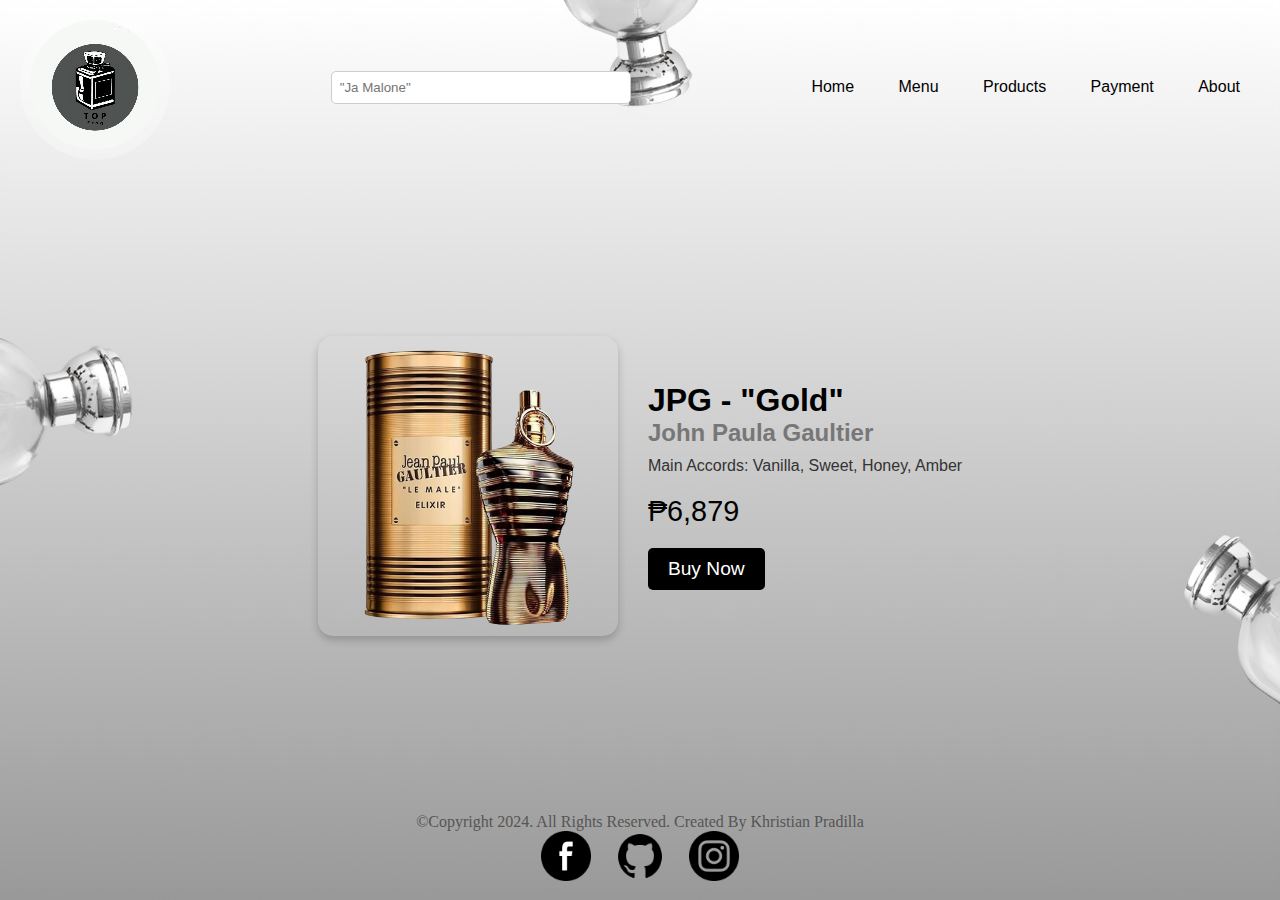
<file: Product-detail.html>
<!DOCTYPE html>
<html lang="en">
<head>
    <meta charset="UTF-8">
    <meta name="viewport" content="width=device-width, initial-scale=1.0">
    <title>Product Detail - Top Frag</title>
    <style>
        * {
            margin: 0;
            padding: 0;
            box-sizing: border-box;
        }
        html, body {
            height: 100%;
            font-family: 'Inter', sans-serif;
            background: url(Images/bgfig.png) no-repeat center center fixed;
            background-size: cover;
            display: flex;
            flex-direction: column;
        }

        .product-detail-container {
            flex-grow: 1;
            margin: 20px 0;
            display: flex;
            align-items: center;
            justify-content: center;
            gap: 30px;
        }

        .product-detail-container img {
            width: 300px;
            border-radius: 15px;
            box-shadow: 0 4px 8px rgba(0, 0, 0, 0.2);
        }

        .product-info {
            max-width: 400px;
        }

        .product-info h1 {
            font-size: 2rem;
        }

        .product-info h2 {
            font-size: 1.5rem;
            color: #777;
        }

        .product-info p {
            font-size: 1rem;
            margin-top: 10px;
            color: #333;
        }

        .product-info .price {
            font-size: 1.8rem;
            color: #000;
            margin-top: 20px;
        }

        .product-info .buy-now {
            margin-top: 20px;
        }

        .buy-now-btn {
            display: inline-block;
            background-color: #000;
            color: #fff;
            padding: 10px 20px;
            text-decoration: none;
            border-radius: 5px;
            font-size: 1.2rem;
            font-family: 'Inter', sans-serif;
            transition: background-color 0.3s ease;
        }

        .buy-now-btn:hover {
            background-color: #444;
        }

        footer {
            background-color: transparent; 
            text-align: center;
            padding: 15px 0;
            margin-top: auto; 
        }

        footer p {
            color: #555;
            font-family: 'Abhaya Libre', serif;
        }

        footer .social-icons a {
            display: inline-block; 
        }

        footer .social-icons img {
            width: 50px;
            height: 50px;
            margin: 0 10px;
        }

        .header {
            display: flex;
            justify-content: space-between;
            align-items: center;
            padding: 10px 20px;
            background-color: transparent;
            position: relative;
        }

        .header .logo video {
            width: 150px; /* Adjust the width of the video */
            height: auto;
            border-radius: 50%; /* Keep the rounded style */
            background-color: rgba(255, 255, 255, 0.3);
            padding: 10px;
        }

        .header .search-bar {
            flex-grow: 1;
            display: flex;
            justify-content: center;
        }

        .header .search-bar input {
            padding: 8px;
            border-radius: 5px;
            border: 1px solid #ccc;
            font-family: 'Inter', sans-serif;
            width: 300px; /* Adjusted width for the search bar */
        }

        .header nav {
            flex: 0 0 auto;
        }

        .header nav a {
            margin: 0 10px;
            text-decoration: none;
            color: black;
            font-weight: 400;
            font-family: 'Inter', sans-serif;
            position: relative;
            padding: 5px 10px;
            transition: all 0.3s ease;
        }

        .header nav a:hover {
            color: white;
            background-color: black;
            border-radius: 5px;
            padding: 5px 15px;
        }

        .burger-menu {
            display: none;
            flex-direction: column;
            cursor: pointer;
        }

        .burger-menu span {
            display: block;
            width: 25px;
            height: 3px;
            margin: 5px 0;
            background-color: black;
        }

        /* Media Queries for tablet and mobile */
        @media (max-width: 1024px) {
            .header {
                flex-direction: row;
                justify-content: space-between;
            }

            .burger-menu {
                display: block;
                font-size: 30px;
                cursor: pointer;
                position: absolute;
                top: 10px;
                right: 20px;
                z-index: 10;
            }

            nav#desktop-menu {
                display: none;
            }

            /* Mobile menu */
            .mobile-menu-active nav#desktop-menu {
                display: flex;
                flex-direction: column;
                position: absolute;
                top: 50px;
                right: 20px;
                background-color: white;
                padding: 10px;
                border-radius: 5px;
                box-shadow: 0 4px 8px rgba(0, 0, 0, 0.1);
            }

            .mobile-menu-active nav#desktop-menu a {
                padding: 10px;
                color: black;
            }

            .mobile-menu-active nav#desktop-menu a:hover {
                background-color: #f0f0f0;
            }

            .product-detail-container {
                flex-direction: column; 
                align-items: center;
            }

            .product-detail-container img {
                width: 100%; 
                max-width: 300px; 
            }

            .product-info {
                text-align: center; 
            }

            .header {
                flex-direction: row; 
                justify-content: space-between; 
            }

            .header .search-bar input {
                width: 80%; 
            }

            .burger-menu {
                display: block; 
                font-size: 30px; 
                cursor: pointer; 
                position: absolute; 
                top: 10px; 
                right: 20px; 
                z-index: 10; 
            }

            nav {
                display: none; 
            }

            .mobile-menu-active nav {
                display: flex; 
                flex-direction: column; 
                position: absolute; 
                top: 50px; 
                right: 20px; 
                background-color: white; 
                padding: 10px; 
                border-radius: 5px; 
                box-shadow: 0 4px 8px rgba(0, 0, 0, 0.1); 
            }

            .mobile-menu-active nav a {
                color: black; 
                padding: 10px; 
                text-align: left; 
            }

            .logo video {
                border-radius: 50%;
                background-color: rgba(255, 255, 255, 0.3);
                padding: 10px;
                width: 40%;
            }

        /* Desktop view */
        @media (min-width: 1025px) {
            .burger-menu {
                display: none;
            }

            nav#desktop-menu {
                display: flex;
            }
        }
    }
    </style>
</head>
<body>
    <header class="header">
        <div class="logo">
            <a href="index.html">
                <video width="200" height="auto" autoplay muted loop>
                    <source src="Images/Logo.mp4" type="video/mp4">
                    Your browser does not support the video tag.
                </video>
            </a>
        </div>
        <div class="search-bar">
            <input type="text" placeholder='"Ja Malone"' />
        </div>

        <!-- Hamburger Icon (Mobile Only) -->
        <div class="burger-menu" id="hamburger-icon" onclick="location.href='Menu.html';">
            ☰ <!-- Hamburger icon -->
        </div>
        <!-- Navigation (Desktop) -->
        <nav id="desktop-menu">
            <a href="index.html">Home</a>
            <a href="Menu.html">Menu</a>
            <a href="Products.html">Products</a>
            <a href="Payment.html">Payment</a>
            <a href="About.html">About</a>
        </nav>

        
    </header>

    <div class="product-detail-container">
        <img src="Images/JPG gold.png" alt="JPG Gold">
        <div class="product-info">
            <h1>JPG - "Gold"</h1>
            <h2>John Paula Gaultier</h2>
            <p>Main Accords: Vanilla, Sweet, Honey, Amber</p>
            <div class="price">₱6,879</div>
            
            <!-- Buy Now Button -->
            <div class="buy-now">
                <a href="Payment.html" class="buy-now-btn">Buy Now</a>
            </div>
        </div>
    </div>

    <footer>
        <p>©Copyright 2024. All Rights Reserved. Created By Khristian Pradilla</p>
        <div class="social-icons">
            <a href="https://www.facebook.com/KhristianPradsss/" target="_blank">
                <img src="Images/287739_facebook_icon.png" alt="Facebook">
            </a>
            <a href="https://github.com/keyshrimp" target="_blank">
                <img src="Images/211904_social_github_icon.png" alt="GitHub">
            </a>
            <a href="https://www.instagram.com/_khriii?igsh=aDhmZnNyb2xtMnNs&utm_source=qr" target="_blank">
                <img src="Images/5279112_camera_instagram_social media_instagram logo_icon.png" alt="Instagram">
            </a>
        </div>
    </footer>

</body>
</html>
</file>
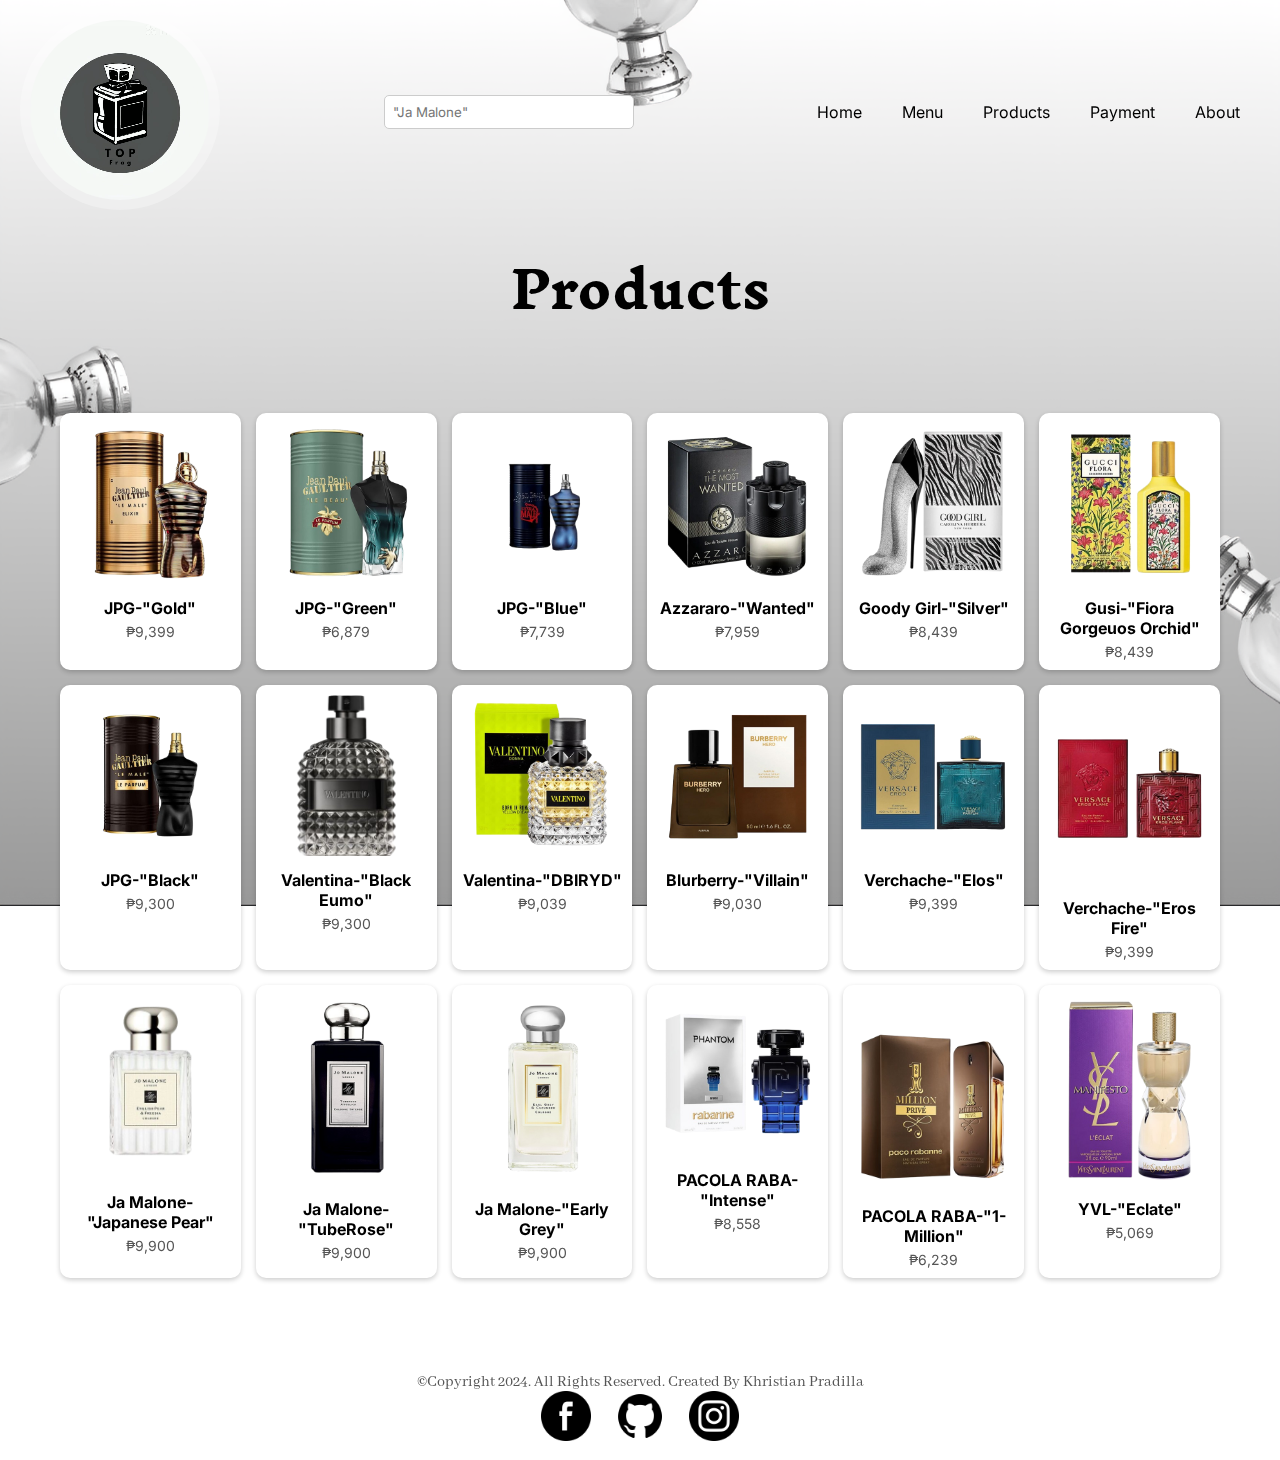
<file: Products.html>
<!DOCTYPE html>
<html lang="en">
<head>
    <meta charset="UTF-8">
    <meta name="viewport" content="width=device-width, initial-scale=1.0">
    <title>Products - Top Frag</title>
    <meta name="viewport" content="width=device-width, initial-scale=1.0, maximum-scale=1.0, user-scalable=no">

    <!-- Google Fonts for Inter, Abhaya Libre, and Inknut Antiqua -->
    <link href="https://fonts.googleapis.com/css2?family=Abhaya+Libre:wght@400&family=Inknut+Antiqua:wght@400&family=Inter:wght@400&display=swap" rel="stylesheet">

    <style>
         * {
            margin: 0;
            padding: 0;
            box-sizing: border-box;
        }

        html, body {
            height: 100%;
            font-family: 'Inter', sans-serif;
            background: url(Images/bgfig.png) no-repeat center center fixed;
            background-size: cover;
            display: flex;
            flex-direction: column;
        }

        .header {
            display: flex;
            justify-content: space-between;
            align-items: center;
            padding: 10px 20px;
            background-color: transparent;
        }

        .header .logo {
            flex: 0 0 auto;
        }

        .header img {
            width: 200px;
            height: auto;
        }

        .header .search-bar {
            flex-grow: 1;
            display: flex;
            justify-content: center;
        }

        .header .search-bar input {
            padding: 8px;
            border-radius: 5px;
            border: 1px solid #ccc;
            font-family: 'Inter', sans-serif;
            width: 250px;
        }

        .header nav {
            flex: 0 0 auto;
            display: flex; /* Show navigation by default on desktop */
        }

        .header nav a {
            margin: 0 10px;
            text-decoration: none;
            color: black;
            font-weight: 400;
            font-family: 'Inter', sans-serif;
            position: relative;
            padding: 5px 10px;
            transition: all 0.3s ease;
        }

        .header nav a:hover {
            color: white;
            background-color: black;
            border-radius: 5px;
            padding: 5px 15px;
        }

        .hamburger {
            display: none; /* Hide by default */
            flex-direction: column;
            cursor: pointer;
        }

        .burger-menu {
            font-size: 30px;
            cursor: pointer;
            display: none; /* Hidden by default */
            position: absolute; /* Make it absolute */
            top: 10px; /* Adjust the top position */
            right: 20px; /* Adjust the right position */
        }

        #mobile-menu {
            display: none; /* Initially hidden */
            position: absolute;
            top: 60px;
            right: 0;
            background-color: #000;
            padding: 10px;
            width: 200px;
            box-shadow: 0 4px 8px rgba(0, 0, 0, 0.1);
        }

        #mobile-menu a {
            display: block;
            padding: 10px 0;
            border-bottom: 1px solid #ddd;
            text-decoration: none;
            color: #FFF;
            text-align: center;
            transition: background-color 0.3s;
        }

        #mobile-menu a:hover {
            background-color: #f0f0f0;
        }

        /* Media Queries */
        @media only screen and (max-width: 768px) {
            .header {
                flex-direction: column;
                align-items: flex-start;
            }

            .search-bar input {
                width: 80%;
            }

            .logo video {
        border-radius: 50%;
        background-color: rgba(255, 255, 255, 0.3); /* White with opacity */
        padding: 10px;
        width: 30%;
        }

        .search-bar{
        width: 100%;
        margin-left: auto;
            }

            nav {
                display: none; /* Hide desktop nav on mobile */
            }

            .burger-menu {
                display: block; /* Show burger menu only on mobile */
            }
        }

        /* Active Mobile Menu */
        .menu-active {
            display: block; /* Show the mobile menu when active */
        }

        .hamburger div {
            width: 25px;
            height: 3px;
            background-color: black;
            margin: 4px 0; /* Spacing between bars */
            transition: 0.3s; /* Smooth transition */
        }

        .collection {
            display: flex;
            justify-content: center;
            padding: 20px 0;
            flex-grow: 1;
            max-width: 1000px;
            margin: auto;
            flex-wrap: wrap;
            position: relative;
        }

        .collection-title {
            text-align: center;
            font-size: 48px;
            margin: 20px 0;
            font-family: 'Inknut Antiqua', serif;
        }

        .collection-item {
            width: 150px;
            height: 250px;
            background-color: black;
            color: white;
            text-align: center;
            margin: 10px;
            padding: 10px;
            border-radius: 10px;
            position: relative;
            display: flex;
            flex-direction: column;
            align-items: center;
            justify-content: center;
            text-decoration: none;
        }

        .collection-item img {
            width: 80%;
            height: auto;
            border-radius: 5px;
            margin-bottom: 5px;
        }

        .collection-item .perfume-name {
            margin: 0;
            font-size: 12px;
            font-family: 'Inknut Antiqua', serif;
            position: relative;
            z-index: 1;
        }

        .collection-item p {
            font-size: 20px;
            font-family: 'Abhaya Libre', serif;
        }

        .more-button {
            display: block;
            margin: 20px auto 0;
            padding: 10px 20px;
            background-color: #DADADA;
            color: white;
            border: none;
            border-radius: 5px;
            cursor: pointer;
            font-family: 'Inter', sans-serif;
            text-align: right;
        }

        .more-button:hover {    
            background-color: #000;
        }

        footer {
            background-color: transparent;
            text-align: center;
            padding: 15px 0;
            margin-top: 20px;
        }

        footer p {
            color: #555;
            font-family: 'Abhaya Libre', serif;
        }

        footer .social-icons a {
            display: inline-block;
        }

        footer .social-icons img {
            width: 50px;
            height: 50px;
            margin: 0 10px;
        }

        .logo video {
            border-radius: 50%;
            background-color: rgba(255, 255, 255, 0.3);
            padding: 10px;
        }

        /* Responsive Styles */
        @media screen and (max-width: 768px) {
            .header nav {
                display: none; /* Hide nav by default on mobile */
            }

            .hamburger {
                display: flex; /* Show hamburger on mobile */
            }
        }

        /* Show the nav when the menu is active */
        .menu-active nav {
            display: flex; /* Show nav when the menu is active */
            flex-direction: column; /* Stack items vertically */
            position: absolute; /* Overlay on the page */
            top: 50px; /* Position below the header */
            right: 20px; /* Position from the right */
            background-color: white; /* White background for the menu */
            padding: 10px; /* Padding around the menu */
            border-radius: 5px; /* Rounded corners */
            box-shadow: 0 4px 8px rgba(0, 0, 0, 0.1); /* Shadow for depth */
        }
        .products-container {
    display: grid;
    grid-template-columns: repeat(6, 1fr); /* 6 columns for larger screens */
    gap: 15px;
    max-width: 1200px;
    margin: 40px auto;
    padding: 20px;
}

.product-item {
    background-color: white;
    border-radius: 10px;
    box-shadow: 0 2px 5px rgba(0, 0, 0, 0.2);
    padding: 10px;
    text-align: center;
}

.product-item img {
    width: 100%;
    height: auto;
    border-radius: 10px 10px 0 0;
}

/* Adjust font size for better readability */
.product-item h2 {
    font-size: 16px;
    margin: 10px 0 5px;
}

.product-item p {
    font-size: 14px;
    color: #555;
}

@media screen and (max-width: 768px) {
    .products-container {
        grid-template-columns: repeat(2, 1fr); /* 2 columns for mobile */
        gap: 10px;
        padding: 10px;
    }

    .product-item {
        padding: 5px; /* Less padding on mobile */
    }

    .product-item h2 {
        font-size: 14px; /* Adjust text size for mobile */
    }

    .product-item p {
        font-size: 12px; /* Adjust price text size */
    }

    .product-item img {
        width: 90%; /* Reduce image size to fit better */
    }
}

        footer {
            background-color: transparent;
            text-align: center;
            padding: 15px 0;
            margin-top: 20px;
        }

        footer p {
            color: #555;
            font-family: 'Abhaya Libre', serif;
        }

        footer .social-icons a {
            display: inline-block;
        }

        footer .social-icons img {
            width: 50px;
            height: 50px;
            margin: 0 10px;
        }

        .logo video {
            border-radius: 50%;
            background-color: rgba(255, 255, 255, 0.3);
            padding: 10px;
        }

        .prod {
            font-size: 50px;
        }

        .color {
            color: black;
            text-decoration: none;
        }

        /* Media Queries for Tablet */
    @media only screen and (max-width: 1024px) {
    .header {
        flex-direction: column;
        align-items: flex-start;
    }

    .search-bar input {
        width: 80%;
    }

    nav#desktop-menu {
        display: none; /* Hide desktop nav on tablet and mobile */
    }

    .burger-menu {
        display: block; /* Show burger menu on tablet and mobile */
    }

    #mobile-menu {
        display: none; /* Initially hidden */
    }

    .search-bar {
        width: 100%;
        margin-left: auto;
    }

    .logo video {
        border-radius: 50%;
        background-color: rgba(255, 255, 255, 0.3);
        padding: 10px;
        width: 30%;
    }

    .product {
        width: 300px;
        background-color: #333;
        padding: 20px;
        border-radius: 10px;
        text-align: center;
        transition: transform 0.3s ease;
    }
}

    @media only screen and (min-width: 1025px) {
    .burger-menu {
        display: none; /* Hide burger menu on desktop */
    }

    nav#desktop-menu {
        display: flex; /* Show desktop navigation */
    }
}        
    </style>
 <script>
    const burgerIcon = document.getElementById('hamburger-icon');
    const mobileMenu = document.getElementById('mobile-menu');

    burgerIcon.onclick = function() {
        // Check if we're on a mobile viewport
        if (window.innerWidth <= 768) {
            // Redirect to the Menu.html page
            window.location.href = 'Menu.html';
        } else {
            // On larger viewports, just toggle the menu visibility
            mobileMenu.classList.toggle('menu-active');
            document.querySelector('nav').classList.toggle('menu-active');
        }
    };

    // Hamburger Menu Toggle
document.querySelector('.burger-menu').addEventListener('click', function() {
    const menu = document.getElementById('mobile-menu');
    if (menu.style.display === 'block') {
        menu.style.display = 'none';
    } else {
        menu.style.display = 'block';
    }
});

        window.onload = function() {
            // Load the click and hover sound
            var clickSound = new Audio('Media/mixkit-cool-interface-click-tone-2568.wav');
            var hoverSound = new Audio('Media/mixkit-cool-interface-click-tone-2568.wav'); // You can replace with a different sound

            // Get all clickable elements (links, buttons, inputs, etc.)
            var clickableElements = document.querySelectorAll('a, button, input[type="submit"], input[type="button"]');

            // Add event listeners to play the sound when clicked
            clickableElements.forEach(function(element) {
                element.addEventListener('click', function() {
                    clickSound.play();
                });
            });

            // Add event listeners to menu links to play sound on hover
            var menuLinks = document.querySelectorAll('nav a');
            menuLinks.forEach(function(link) {
                link.addEventListener('mouseenter', function() {
                    hoverSound.play();
                });
            });
        }
</script>
</head>
<body>
    <header class="header">
        <div class="logo">
            <a href="index.html">
                <video width="200" height="auto" autoplay muted loop>
                    <source src="Images/Logo.mp4" type="video/mp4">
                    Your browser does not support the video tag.
                </video>
            </a>
        </div>
        <div class="search-bar">
            <input type="text" placeholder='"Ja Malone"' />
        </div>

        <!-- Hamburger Icon (Mobile Only) -->
        <div class="burger-menu" id="hamburger-icon" onclick="location.href='Menu.html';">
            ☰ <!-- Hamburger icon -->
        </div>
        <!-- Navigation (Desktop) -->
        <nav id="desktop-menu">
            <a href="index.html">Home</a>
            <a href="Menu.html">Menu</a>
            <a href="Products.html">Products</a>
            <a href="Payment.html">Payment</a>
            <a href="About.html">About</a>
        </nav>

        
    </header>
<main>
    <div class="faq-content">
        <h1 style="text-align:center; font-family: 'Inknut Antiqua', serif;" class="prod">Products</h1>

        <div class="products-container">
            <div class="product-item">
                <a href="Product-detail.html?name=JPG-Gold&price=9399&image=JPG_gold.png" class="color">
                    <img src="Images/JPG gold.png" alt="Product 1">
                    <h2>JPG-"Gold"</h2>
                    <p>₱9,399</p>
                </a>
            </div>
            <div class="product-item">
                <a href="jpgGreen.html" class="color">
                <img src="Images/JPG green.png" alt="Product 2">
                <h2>JPG-"Green"</h2>
                <p>₱6,879</p></a>
            </div>
            <div class="product-item">
                <a href="jpgBlue.html" class="color">
                <img src="Images/JPG blue.png" alt="Product 3">
                <h2>JPG-"Blue"</h2>
                <p>₱7,739</p></a>
            </div>
            <div class="product-item">
                <a href="Azzaro.html" class="color">
                <img src="Images/Azzaro Black.png" alt="Product 4">
                <h2>Azzararo-"Wanted"</h2>
                <p>₱7,959</p></a>
            </div>
            <div class="product-item">
                <a href="GoodGirl.html" class="color">
                <img src="Images/GoodGirl Silver.png" alt="Product 5">
                <h2>Goody Girl-"Silver"</h2>
                <p>₱8,439</p></a>
            </div>
            <div class="product-item">
                <a href="Gucci.html" class="color">
                <img src="Images/Gucci gold.png" alt="Product 6">
                <h2>Gusi-"Fiora Gorgeuos Orchid"</h2>
                <p>₱8,439</p></a>
            </div>
            <div class="product-item">
                <a href="JPGBlack.html" class="color">
                <img src="Images/jpgleMale.png" alt="Product 7">
                <h2>JPG-"Black"</h2>
                <p>₱9,300</p></a>
            </div>
            <div class="product-item">
                <a href="ValentinoBlack.html" class="color">
                <img src="Images/Valentino Black.png" alt="Product 8">
                <h2>Valentina-"Black Eumo"</h2>
                <p>₱9,300</p></a>
            </div>
            <div class="product-item">
                <a href="Product-detail.html" class="color">
                <img src="Images/Valentino Clear.png" alt="Product 9">
                <h2>Valentina-"DBIRYD"</h2>
                <p>₱9,039</p></a>
            </div>
            <div class="product-item">
                <a href="Product-detail.html" class="color">
                <img src="Images/Burberry Brown.png" alt="Product 10">
                <h2>Blurberry-"Villain"</h2>
                <p>₱9,030</p></a>
            </div>
            <div class="product-item">
                <a href="Product-detail.html" class="color">
                <img src="Images/Eros blue.png" alt="Product 11">
                <h2>Verchache-"Elos"</h2>
                <p>₱9,399</p></a>
            </div>
            <div class="product-item">
                <a href="Product-detail.html" class="color">
                <img src="Images/Eros Red.png" alt="Product 12">
                <h2>Verchache-"Eros Fire"</h2>
                <p>₱9,399</p></a>
            </div>
            <div class="product-item">
                <a href="JOWhiteENG.html" class="color">
                <img src="Images/JO English.png" alt="Product 12">
                <h2>Ja Malone-"Japanese Pear"</h2>
                <p>₱9,900</p></a>
            </div>
            <div class="product-item">
                <a href="Product-detail.html" class="color">
                <img src="Images/JO Black.png" alt="Product 13">
                <h2>Ja Malone-"TubeRose"</h2>
                <p>₱9,900</p></a>
            </div>
            <div class="product-item">
                <a href="Product-detail.html" class="color">
                <img src="Images/JO earl.png" alt="Product 12">
                <h2>Ja Malone-"Early Grey"</h2>
                <p>₱9,900</p></a>
            </div>
            <div class="product-item">
                <a href="Product-detail.html" class="color">
                <img src="Images/Robot.png" alt="Product 13">
                <h2>PACOLA RABA-"Intense"</h2>
                <p>₱8,558</p></a>
            </div>
            <div class="product-item">
                <a href="Product-detail.html" class="color">
                <img src="Images/PACO.png" alt="Product 14">
                <h2>PACOLA RABA-"1-Million"</h2>
                <p>₱6,239</p></a>
            </div>
            <div class="product-item">
                <a href="Product-detail.html" class="color">
                <img src="Images/YVS Purple.png" alt="Product 15">
                <h2>YVL-"Eclate"</h2>
                <p>₱5,069</p></a>
            </div>
            
        </div>
    </div>
</main>

    <footer>
        <p>©Copyright 2024. All Rights Reserved. Created By Khristian Pradilla</p>
        <div class="social-icons">
            <a href="https://www.facebook.com/KhristianPradsss/" target="_blank">
                <img src="Images/287739_facebook_icon.png" alt="Facebook">
            </a>
            <a href="https://github.com/keyshrimp" target="_blank">
                <img src="Images/211904_social_github_icon.png" alt="GitHub">
            </a>
            <a href="https://www.instagram.com/_khriii?igsh=aDhmZnNyb2xtMnNs&utm_source=qr" target="_blank">
                <img src="Images/5279112_camera_instagram_social media_instagram logo_icon.png" alt="Instagram">
            </a>
        </div>
    </footer>

</body>
</html>
</file>
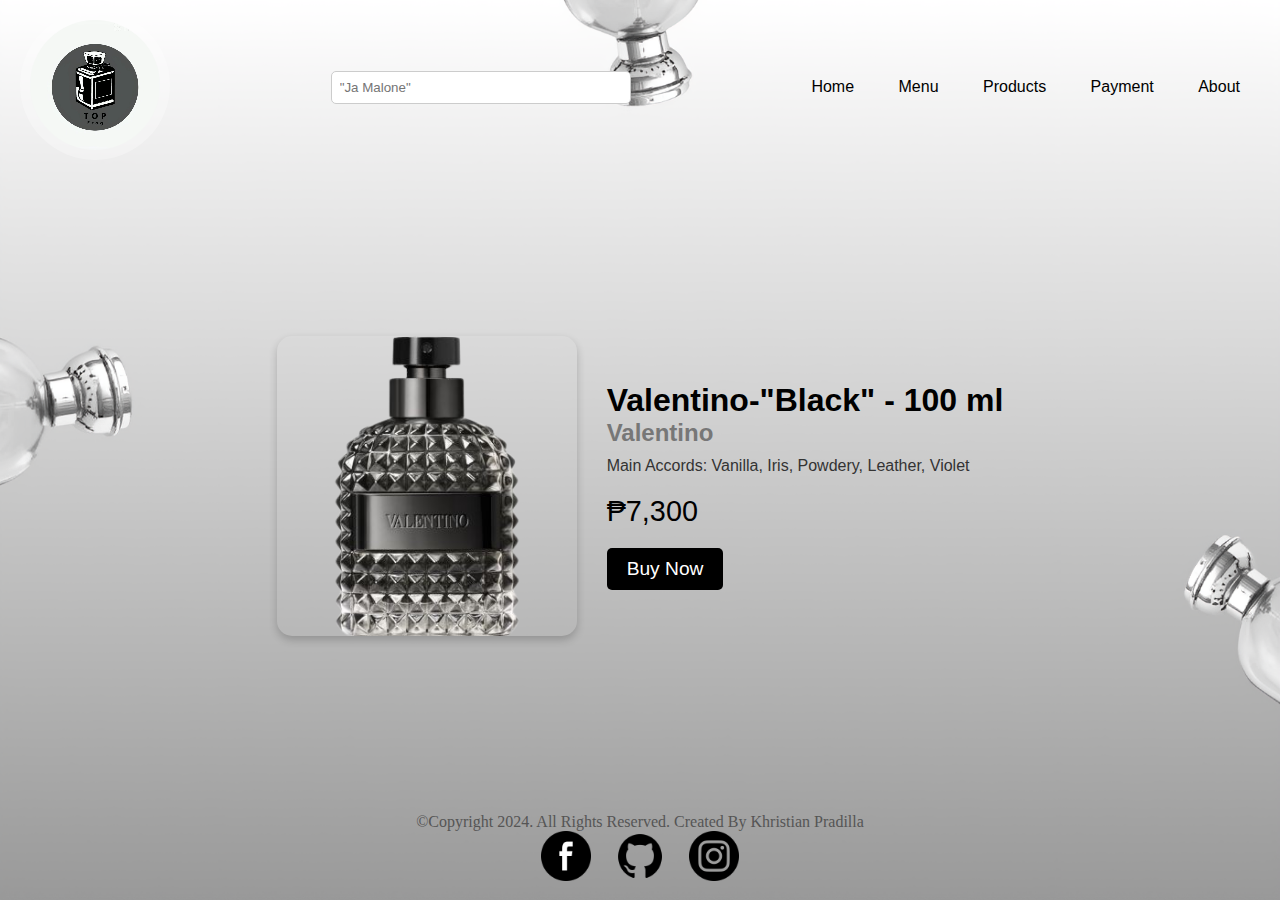
<file: ValentinoBlack.html>
<!DOCTYPE html>
<html lang="en">
<head>
    <meta charset="UTF-8">
    <meta name="viewport" content="width=device-width, initial-scale=1.0">
    <title>Product Detail - Top Frag</title>
    <style>
        * {
            margin: 0;
            padding: 0;
            box-sizing: border-box;
        }
        html, body {
            height: 100%;
            font-family: 'Inter', sans-serif;
            background: url(Images/bgfig.png) no-repeat center center fixed;
            background-size: cover;
            display: flex;
            flex-direction: column;
        }

        .product-detail-container {
            flex-grow: 1;
            margin: 20px 0;
            display: flex;
            align-items: center;
            justify-content: center;
            gap: 30px;
        }

        .product-detail-container img {
            width: 300px;
            border-radius: 15px;
            box-shadow: 0 4px 8px rgba(0, 0, 0, 0.2);
        }

        .product-info {
            max-width: 400px;
        }

        .product-info h1 {
            font-size: 2rem;
        }

        .product-info h2 {
            font-size: 1.5rem;
            color: #777;
        }

        .product-info p {
            font-size: 1rem;
            margin-top: 10px;
            color: #333;
        }

        .product-info .price {
            font-size: 1.8rem;
            color: #000;
            margin-top: 20px;
        }

        .product-info .buy-now {
            margin-top: 20px;
        }

        .buy-now-btn {
            display: inline-block;
            background-color: #000;
            color: #fff;
            padding: 10px 20px;
            text-decoration: none;
            border-radius: 5px;
            font-size: 1.2rem;
            font-family: 'Inter', sans-serif;
            transition: background-color 0.3s ease;
        }

        .buy-now-btn:hover {
            background-color: #444;
        }

        footer {
            background-color: transparent; 
            text-align: center;
            padding: 15px 0;
            margin-top: auto; 
        }

        footer p {
            color: #555;
            font-family: 'Abhaya Libre', serif;
        }

        footer .social-icons a {
            display: inline-block; 
        }

        footer .social-icons img {
            width: 50px;
            height: 50px;
            margin: 0 10px;
        }

        .header {
            display: flex;
            justify-content: space-between;
            align-items: center;
            padding: 10px 20px;
            background-color: transparent;
            position: relative;
        }

        .header .logo video {
            width: 150px; /* Adjust the width of the video */
            height: auto;
            border-radius: 50%; /* Keep the rounded style */
            background-color: rgba(255, 255, 255, 0.3);
            padding: 10px;
        }

        .header .search-bar {
            flex-grow: 1;
            display: flex;
            justify-content: center;
        }

        .header .search-bar input {
            padding: 8px;
            border-radius: 5px;
            border: 1px solid #ccc;
            font-family: 'Inter', sans-serif;
            width: 300px; /* Adjusted width for the search bar */
        }

        .header nav {
            flex: 0 0 auto;
        }

        .header nav a {
            margin: 0 10px;
            text-decoration: none;
            color: black;
            font-weight: 400;
            font-family: 'Inter', sans-serif;
            position: relative;
            padding: 5px 10px;
            transition: all 0.3s ease;
        }

        .header nav a:hover {
            color: white;
            background-color: black;
            border-radius: 5px;
            padding: 5px 15px;
        }

        .burger-menu {
            display: none;
            flex-direction: column;
            cursor: pointer;
        }

        .burger-menu span {
            display: block;
            width: 25px;
            height: 3px;
            margin: 5px 0;
            background-color: black;
        }

        /* Media Queries for tablet and mobile */
        @media (max-width: 1024px) {
            .header {
                flex-direction: row;
                justify-content: space-between;
            }

            .burger-menu {
                display: block;
                font-size: 30px;
                cursor: pointer;
                position: absolute;
                top: 10px;
                right: 20px;
                z-index: 10;
            }

            nav#desktop-menu {
                display: none;
            }

            /* Mobile menu */
            .mobile-menu-active nav#desktop-menu {
                display: flex;
                flex-direction: column;
                position: absolute;
                top: 50px;
                right: 20px;
                background-color: white;
                padding: 10px;
                border-radius: 5px;
                box-shadow: 0 4px 8px rgba(0, 0, 0, 0.1);
            }

            .mobile-menu-active nav#desktop-menu a {
                padding: 10px;
                color: black;
            }

            .mobile-menu-active nav#desktop-menu a:hover {
                background-color: #f0f0f0;
            }

            .product-detail-container {
                flex-direction: column; 
                align-items: center;
            }

            .product-detail-container img {
                width: 100%; 
                max-width: 300px; 
            }

            .product-info {
                text-align: center; 
            }

            .header {
                flex-direction: row; 
                justify-content: space-between; 
            }

            .header .search-bar input {
                width: 80%; 
            }

            .burger-menu {
                display: block; 
                font-size: 30px; 
                cursor: pointer; 
                position: absolute; 
                top: 10px; 
                right: 20px; 
                z-index: 10; 
            }

            nav {
                display: none; 
            }

            .mobile-menu-active nav {
                display: flex; 
                flex-direction: column; 
                position: absolute; 
                top: 50px; 
                right: 20px; 
                background-color: white; 
                padding: 10px; 
                border-radius: 5px; 
                box-shadow: 0 4px 8px rgba(0, 0, 0, 0.1); 
            }

            .mobile-menu-active nav a {
                color: black; 
                padding: 10px; 
                text-align: left; 
            }

            .logo video {
                border-radius: 50%;
                background-color: rgba(255, 255, 255, 0.3);
                padding: 10px;
                width: 40%;
            }

        /* Desktop view */
        @media (min-width: 1025px) {
            .burger-menu {
                display: none;
            }

            nav#desktop-menu {
                display: flex;
            }
        }
    }
    </style>
</head>
<body>
    <header class="header">
        <div class="logo">
            <a href="index.html">
                <video width="200" height="auto" autoplay muted loop>
                    <source src="Images/Logo.mp4" type="video/mp4">
                    Your browser does not support the video tag.
                </video>
            </a>
        </div>
        <div class="search-bar">
            <input type="text" placeholder='"Ja Malone"' />
        </div>

        <!-- Hamburger Icon (Mobile Only) -->
        <div class="burger-menu" id="hamburger-icon" onclick="location.href='Menu.html';">
            ☰ <!-- Hamburger icon -->
        </div>
        <!-- Navigation (Desktop) -->
        <nav id="desktop-menu">
            <a href="index.html">Home</a>
            <a href="Menu.html">Menu</a>
            <a href="Products.html">Products</a>
            <a href="Payment.html">Payment</a>
            <a href="About.html">About</a>
        </nav>

        
    </header>

    <div class="product-detail-container">
        <img src="Images/Valentino Black.png" alt="JPG Gold">
        <div class="product-info">
            <h1>Valentino-"Black" - 100 ml</h1>
            <h2>Valentino</h2>
            <p>Main Accords: Vanilla, Iris, Powdery, Leather, Violet</p>
            <div class="price">₱7,300</div>
            
            <!-- Buy Now Button -->
            <div class="buy-now">
                <a href="Payment.html" class="buy-now-btn">Buy Now</a>
            </div>
        </div>
    </div>

    <footer>
        <p>©Copyright 2024. All Rights Reserved. Created By Khristian Pradilla</p>
        <div class="social-icons">
            <a href="https://www.facebook.com/KhristianPradsss/" target="_blank">
                <img src="Images/287739_facebook_icon.png" alt="Facebook">
            </a>
            <a href="https://github.com/keyshrimp" target="_blank">
                <img src="Images/211904_social_github_icon.png" alt="GitHub">
            </a>
            <a href="https://www.instagram.com/_khriii?igsh=aDhmZnNyb2xtMnNs&utm_source=qr" target="_blank">
                <img src="Images/5279112_camera_instagram_social media_instagram logo_icon.png" alt="Instagram">
            </a>
        </div>
    </footer>

</body>
</html>
</file>
<file: style.css>
/* General Reset */
* {
    margin: 0;
    padding: 0;
    box-sizing: border-box;
}

html, body {
    height: 100%;
    font-family: 'Inter', sans-serif;
    background: url(Images/bgfig.png) no-repeat center center fixed;
    background-size: cover;
    display: flex;
    flex-direction: column;
}

main {
    flex-grow: 1;
}

.header {
    display: flex;
    justify-content: space-between;
    align-items: center;
    padding: 10px 20px;
    background-color: transparent;
}

.header .logo {
    flex: 0 0 auto;
}

.header img {
    width: 200px;
    height: auto;
}

.header .search-bar {
    flex-grow: 1;
    display: flex;
    justify-content: center;
}

.header .search-bar input {
    padding: 8px;
    border-radius: 5px;
    border: 1px solid #ccc;
    font-family: 'Inter', sans-serif;
    width: 250px;
}

.header nav {
    flex: 0 0 auto;
    display: flex; /* Show navigation by default on desktop */
}

.header nav a {
    margin: 0 10px;
    text-decoration: none;
    color: black;
    font-weight: 400;
    font-family: 'Inter', sans-serif;
    position: relative;
    padding: 5px 10px;
    transition: all 0.3s ease;
}

.header nav a:hover {
    color: white;
    background-color: black;
    border-radius: 5px;
    padding: 5px 15px;
}

.logo video {
    border-radius: 50%;
    background-color: rgba(255, 255, 255, 0.3);
    padding: 10px;
}

.search-bar input {
    padding: 8px;
    border-radius: 5px;
    border: 1px solid #ccc;
    width: 100%;
    max-width: 400px;
}

.search-bar {
    flex-grow: 1;
    margin: 0 20px;
}

nav#desktop-menu a {
    margin: 0 10px;
    text-decoration: none;
    color: black;
    padding: 5px 10px;
    transition: all 0.3s ease;
}

nav#desktop-menu a:hover {
    color: white;
    background-color: black;
    border-radius: 5px;
}

/* Burger Menu */
.burger-menu {
    font-size: 30px;
    cursor: pointer;
    display: none; /* Hidden by default */
    position: absolute;
    top: 10px;
    right: 20px;
}

/* Mobile Menu */
#mobile-menu {
    display: none; /* Initially hidden */
    position: absolute;
    top: 60px;
    right: 0;
    background-color: #000;
    padding: 10px;
    width: 200px;
    box-shadow: 0 4px 8px rgba(0, 0, 0, 0.1);
}

#mobile-menu a {
    display: block;
    padding: 10px 0;
    border-bottom: 1px solid #ddd;
    text-decoration: none;
    color: #FFF;
    text-align: center;
    transition: background-color 0.3s;
}

#mobile-menu a:hover {
    background-color: #f0f0f0;
}

/* Product Collection */
.product-collection {
    display: flex;
    justify-content: center;
    gap: 20px;
    padding: 20px;
}

.product {
    width: 300px;
    background-color: #333;
    padding: 20px;
    border-radius: 10px;
    text-align: center;
    transition: transform 0.3s ease;
}

.product img {
    max-width: 100%;
    height: auto;
    margin-bottom: 10px;
    border-radius: 10px;
}

.product p {
    margin: 10px 0;
    font-size: 16px;
    color: #ddd;
}

.product:hover {
    transform: scale(1.05);
}

/* Collections Section */
.collections {
    text-align: center;
    margin: 40px 0;
}

.collections h2 {
    font-size: 2rem;
    margin-bottom: 20px;
}

.more-link {
    display: inline-block;
    padding: 10px 20px;
    background-color: #000;
    color: #fff;
    text-decoration: none;
    font-weight: bold;
    margin-top: 20px;
    border-radius: 5px;
    transition: 0.3s ease;
}

.more-link:hover {
    background-color: #444;
}

footer {
    background-color: transparent;
    text-align: center;
    padding: 15px 0;
    margin-top: 20px;
}

footer p {
    color: #555;
    font-family: 'Abhaya Libre', serif;
}

footer .social-icons a {
    display: inline-block;
}

footer .social-icons img {
    width: 50px;
    height: 50px;
    margin: 0 10px;
}

/* Media Queries for Mobile and Tablet */
@media only screen and (max-width: 1024px) {
    .header {
        flex-direction: column;
        align-items: flex-start;
    }

    .search-bar input {
        width: 80%;
    }

    nav#desktop-menu {
        display: none; /* Hide desktop nav on tablet and mobile */
    }

    .burger-menu {
        display: block; /* Show burger menu on tablet and mobile */
    }

    #mobile-menu {
        display: none; /* Initially hidden */
    }

    .search-bar {
        width: 100%;
        margin-left: auto;
    }

    .logo video {
        border-radius: 50%;
        background-color: rgba(255, 255, 255, 0.3);
        padding: 10px;
        width: 30%;
    }

    .product {
        width: 300px;
        background-color: #333;
        padding: 20px;
        border-radius: 10px;
        text-align: center;
        transition: transform 0.3s ease;
    }
}

@media only screen and (min-width: 1025px) {
    .burger-menu {
        display: none; /* Hide burger menu on desktop */
    }

    nav#desktop-menu {
        display: flex; /* Show desktop navigation */
    }
}
</file>
